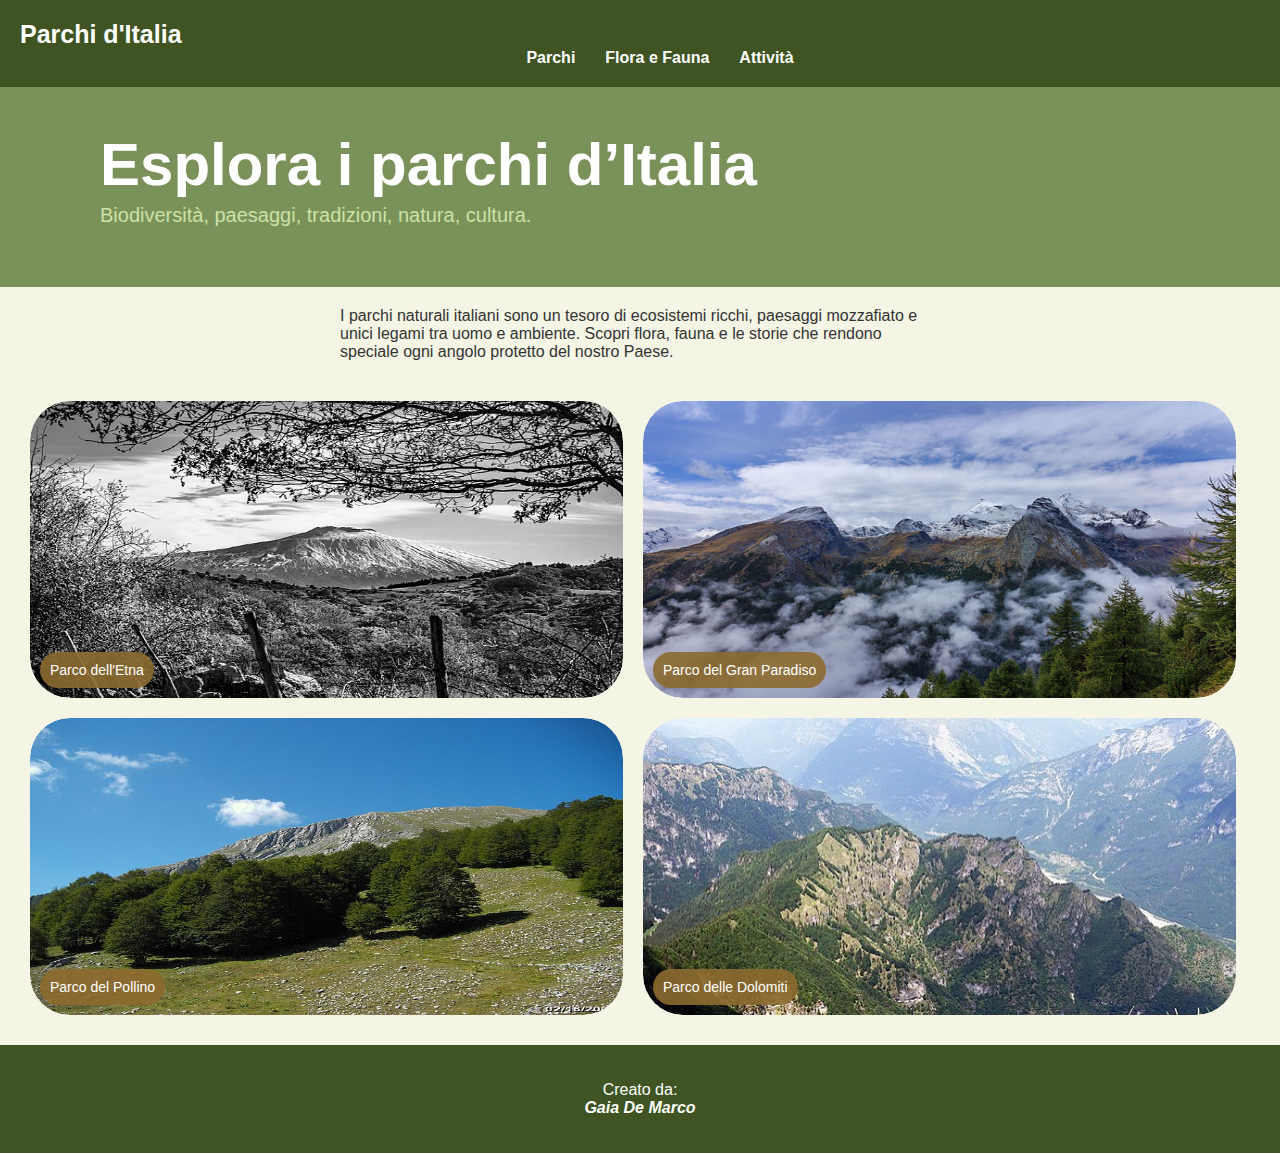
<file: index.html>
<!DOCTYPE html>
<html lang="it">
<head>
    <meta charset="UTF-8">
    <meta name="viewport" content="width=device-width, initial-scale=1.0">
    <title>Esplora i parchi d'Italia</title>
    <link rel="stylesheet" href="style.css">
</head>
<body>

    <nav>
        <a href="index.html" class="home">Parchi d'Italia</a>
        <ul>
            <li><a href="parchi.html">Parchi</a></li>
            <li><a href="floraefauna.html">Flora e Fauna</a></li>
            <li><a href="attività.html">Attività</a></li>
        </ul>
    </nav>

    <header>
        <h1>Esplora i parchi d’Italia</h1>
        <p>Biodiversità, paesaggi, tradizioni, natura, cultura.</p>
    </header>

    <section class="intro">
        <p>
            I parchi naturali italiani sono un tesoro di ecosistemi ricchi, paesaggi mozzafiato e unici legami tra uomo e ambiente. 
            Scopri flora, fauna e le storie che rendono speciale ogni angolo protetto del nostro Paese.
        </p>
    </section>

    <section class="parks">
        <a href="parcoetna.html">
            <div class="park">
                <img src="etna.jpg">
                <div class="overlay">
                    <span>Parco dell'Etna</span>
                </div>
            </div>
         </a>

        <a href="parcogranparadiso.html">
            <div class="park">
                <img src="granparadiso.jpg">
                <div class="overlay">
                    <span>Parco del Gran Paradiso</span>
                </div>
            </div>
        </a>

       <a href="parcopollino.html">
            <div class="park">
                <img src="Monte_Pollino.JPG">
                <div class="overlay">
                    <span>Parco del Pollino</span>
                </div>
            </div>
        </a> 

        <a href="parcodolomiti.html">
            <div class="park">
                <img src="dolomiti.jpg">
                <div class="overlay">
                    <span>Parco delle Dolomiti</span>
                </div>
            </div>
        </a>
    </section>


    <footer>
        <dl>
            <dd>
                <dt>Creato da:</dt>
                <address>
                    <a href="mailto:gaiademarco@abacatania.it" class="link">
                        Gaia De Marco
                    </a>
                </address>
            </dd>
        </dl>
    </footer>

</body>
</html>
</file>
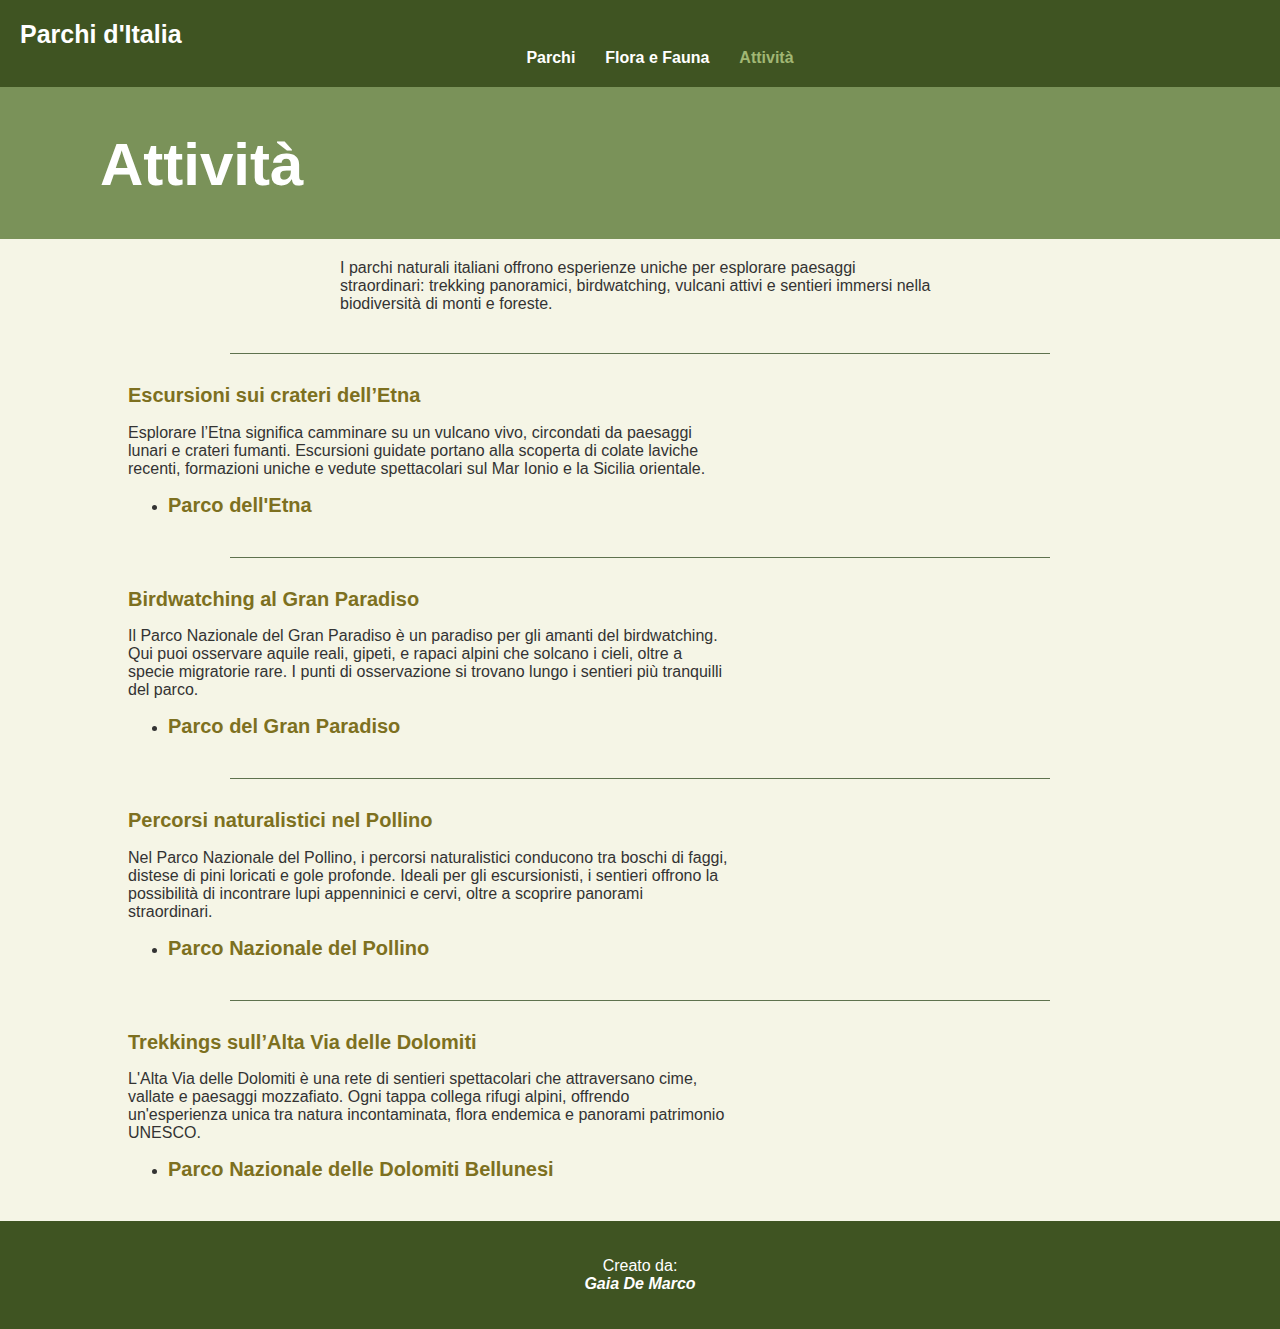
<file: attività.html>
<!DOCTYPE html>
<html lang="it">
<head>
    <meta charset="UTF-8">
    <meta name="viewport" content="width=device-width, initial-scale=1.0">
    <title>Flora e Fauna</title>
    <link rel="stylesheet" href="style.css">
</head>
<body>
    <nav>
        <a href="index.html" class="home">Parchi d'Italia</a>
        <ul>
            <li><a href="parchi.html">Parchi</a></li>
            <li><a href="floraefauna.html">Flora e Fauna</a></li>
            <li><a href="attività.html" class="selected">Attività</a></li>
        </ul>
    </nav>

    <header>
        <h1>Attività</h1>
    </header>

    <section class="content">
        <article class="intro">
            <p>
                I parchi naturali italiani offrono esperienze uniche per esplorare paesaggi straordinari: trekking panoramici, birdwatching, vulcani attivi e sentieri immersi nella biodiversità di monti e foreste.
            </p>
        </article>

        <hr>

        <article class="section">
            <h2>Escursioni sui crateri dell’Etna</h2>
            <p>
                Esplorare l’Etna significa camminare su un vulcano vivo, circondati da paesaggi lunari e crateri fumanti. Escursioni guidate portano alla scoperta di colate laviche recenti, formazioni uniche e vedute spettacolari sul Mar Ionio e la Sicilia orientale.
            </p>

            <ul>
                <li><a href="parcoetna.html" class="link2">Parco dell'Etna</a></li>
            </ul>
        </article>

        <hr>

        <article class="section">
            <h2>Birdwatching al Gran Paradiso</h2>
            <p>
                Il Parco Nazionale del Gran Paradiso è un paradiso per gli amanti del birdwatching. Qui puoi osservare aquile reali, gipeti, e rapaci alpini che solcano i cieli, oltre a specie migratorie rare. I punti di osservazione si trovano lungo i sentieri più tranquilli del parco.
            </p>

            <ul>
                <li><a href="parcogranparadiso.html" class="link2">Parco del Gran Paradiso</a></li>
            </ul>
        </article>

        <hr>

        <article class="section">
            <h2>Percorsi naturalistici nel Pollino</h2>
            <p>
                Nel Parco Nazionale del Pollino, i percorsi naturalistici conducono tra boschi di faggi, distese di pini loricati e gole profonde. Ideali per gli escursionisti, i sentieri offrono la possibilità di incontrare lupi appenninici e cervi, oltre a scoprire panorami straordinari.
            </p>
            
            <ul>
                <li><a href="parcopollino.html" class="link2">Parco Nazionale del Pollino</a></li>
            </ul>
        </article>

        <hr>

        <article class="section">
            <h2>Trekkings sull’Alta Via delle Dolomiti</h2>
            <p>
                L'Alta Via delle Dolomiti è una rete di sentieri spettacolari che attraversano cime, vallate e paesaggi mozzafiato. Ogni tappa collega rifugi alpini, offrendo un'esperienza unica tra natura incontaminata, flora endemica e panorami patrimonio UNESCO.
            </p>

            <ul>
                <li><a href="parcodolomiti.html" class="link2">Parco Nazionale delle Dolomiti Bellunesi</a></li>
            </ul>
        </article>
    </section>



    <footer>
        <dl>
            <dd>
                <dt>Creato da:</dt>
                <address>
                    <a href="mailto:gaiademarco@abacatania.it" class="link">
                        Gaia De Marco
                    </a>
                </address>
            </dd>
        </dl>
    </footer>
    
</body>
</html>
</file>
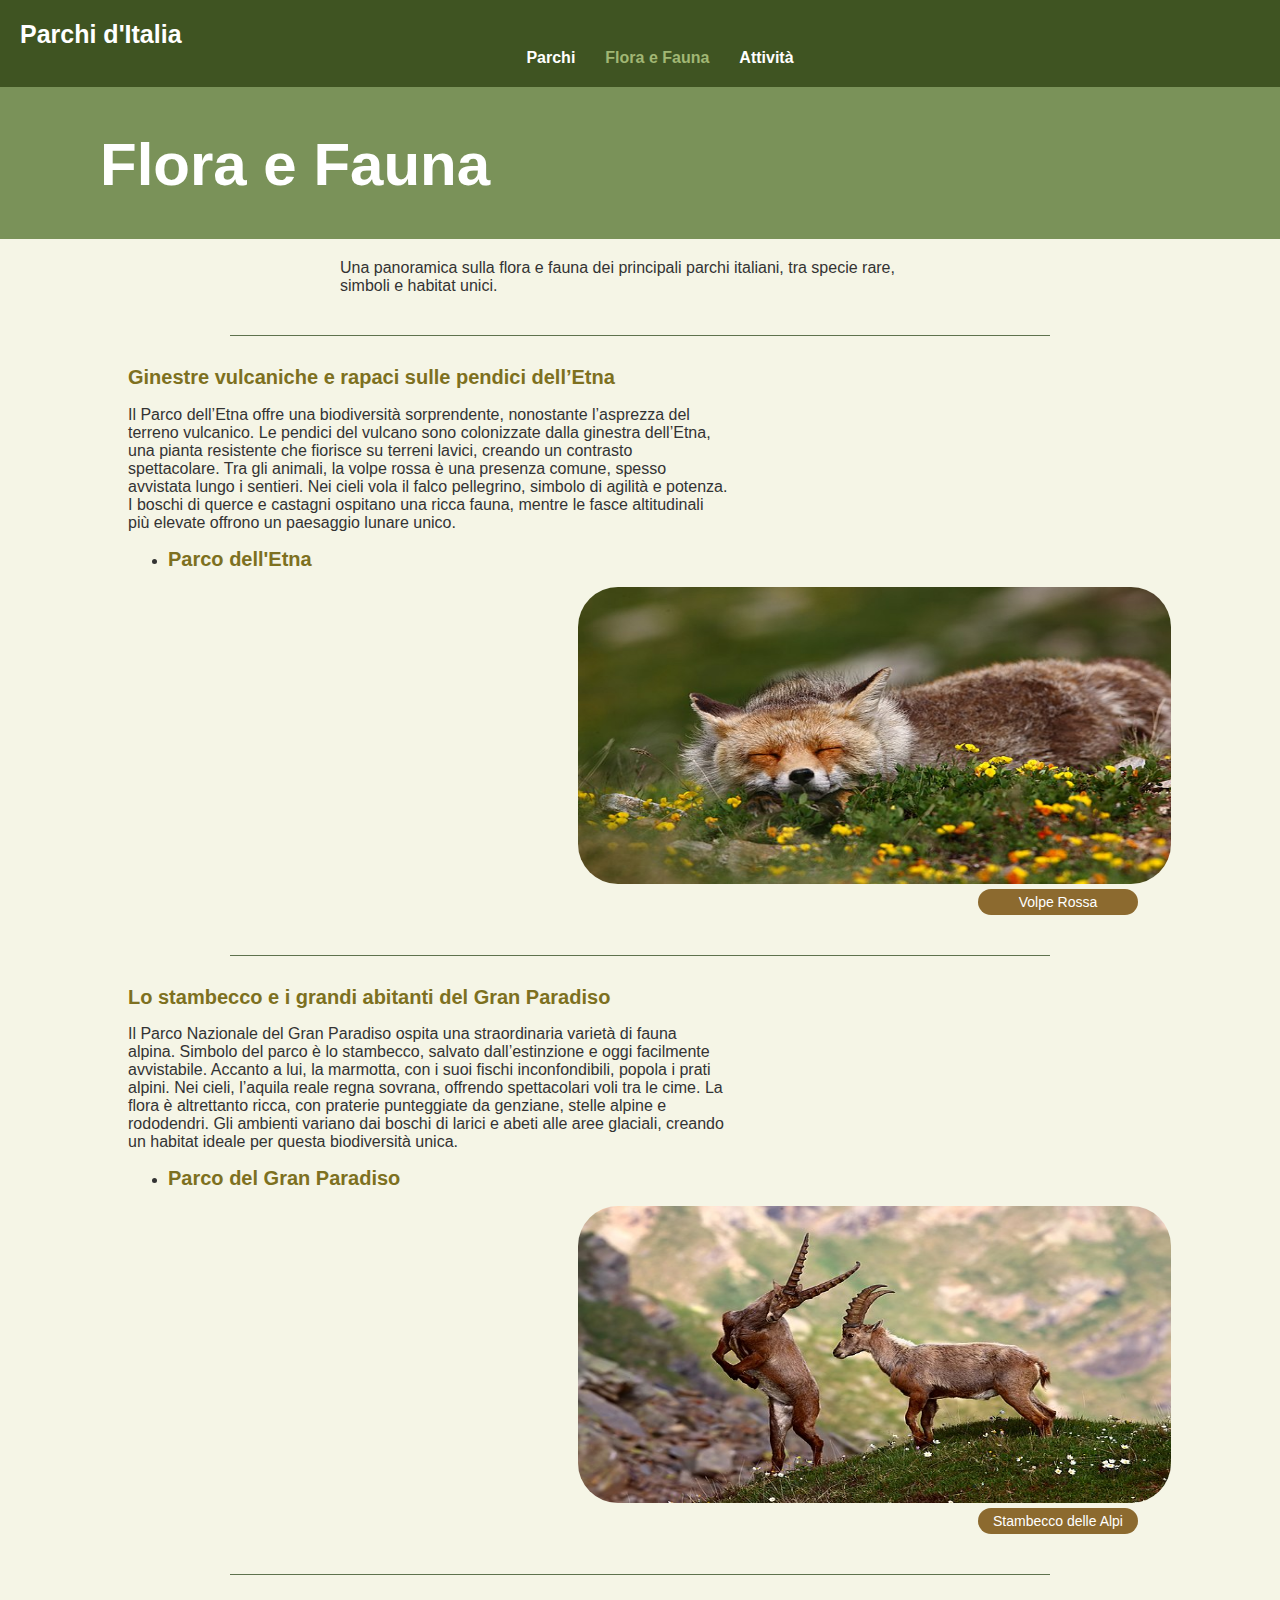
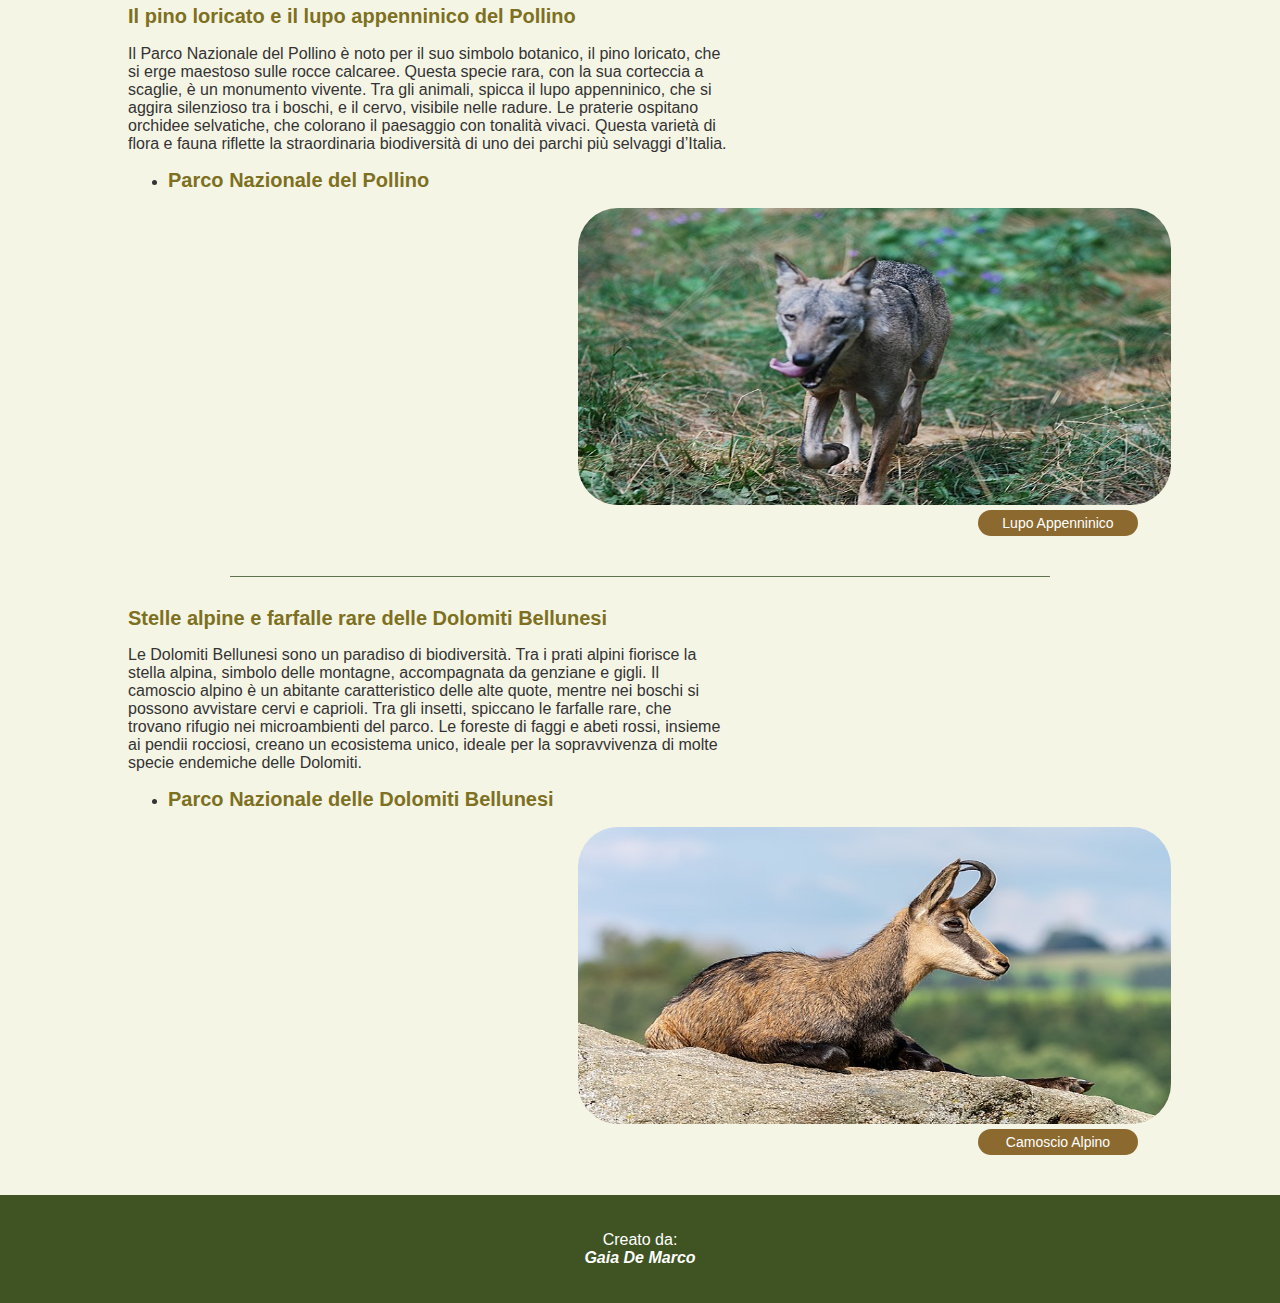
<file: floraefauna.html>
<!DOCTYPE html>
<html lang="it">
<head>
    <meta charset="UTF-8">
    <meta name="viewport" content="width=device-width, initial-scale=1.0">
    <title>Flora e Fauna</title>
    <link rel="stylesheet" href="style.css">
</head>
<body>
    <nav>
        <a href="index.html" class="home">Parchi d'Italia</a>
        <ul>
            <li><a href="parchi.html">Parchi</a></li>
            <li><a href="floraefauna.html" class="selected">Flora e Fauna</a></li>
            <li><a href="attività.html">Attività</a></li>
        </ul>
    </nav>

    <header>
        <h1>Flora e Fauna</h1>
    </header>

    <section class="content">
        <article class="intro">
            <p>
                Una panoramica sulla flora e fauna dei principali parchi italiani, tra specie rare, simboli e habitat unici.
            </p>
        </article>

        <hr>

        <article class="section">
            <h2>Ginestre vulcaniche e rapaci sulle pendici dell’Etna</h2>
            <p>
                Il Parco dell’Etna offre una biodiversità sorprendente, nonostante l’asprezza del terreno vulcanico. Le pendici del vulcano sono colonizzate dalla ginestra dell’Etna, una pianta resistente che fiorisce su terreni lavici, creando un contrasto spettacolare. Tra gli animali, la volpe rossa è una presenza comune, spesso avvistata lungo i sentieri. Nei cieli vola il falco pellegrino, simbolo di agilità e potenza. I boschi di querce e castagni ospitano una ricca fauna, mentre le fasce altitudinali più elevate offrono un paesaggio lunare unico.
            </p>

            <ul>
                <li><a href="parcoetna.html" class="link2">Parco dell'Etna</a></li>
            </ul>

            <img src="volpe.jpg">
            <div class="image-caption">Volpe Rossa</div>
        </article>

        <hr>

        <article class="section">
            <h2>Lo stambecco e i grandi abitanti del Gran Paradiso</h2>
            <p>
                Il Parco Nazionale del Gran Paradiso ospita una straordinaria varietà di fauna alpina. Simbolo del parco è lo stambecco, salvato dall’estinzione e oggi facilmente avvistabile. Accanto a lui, la marmotta, con i suoi fischi inconfondibili, popola i prati alpini. Nei cieli, l’aquila reale regna sovrana, offrendo spettacolari voli tra le cime. La flora è altrettanto ricca, con praterie punteggiate da genziane, stelle alpine e rododendri. Gli ambienti variano dai boschi di larici e abeti alle aree glaciali, creando un habitat ideale per questa biodiversità unica.
            </p>

            <ul>
                <li><a href="parcogranparadiso.html" class="link2">Parco del Gran Paradiso</a></li>
            </ul>

            <img src="stambecco.jpg">
            <div class="image-caption">Stambecco delle Alpi</div>
        </article>

        <hr>

        <article class="section">
            <h2>Il pino loricato e il lupo appenninico del Pollino</h2>
            <p>
                Il Parco Nazionale del Pollino è noto per il suo simbolo botanico, il pino loricato, che si erge maestoso sulle rocce calcaree. Questa specie rara, con la sua corteccia a scaglie, è un monumento vivente. Tra gli animali, spicca il lupo appenninico, che si aggira silenzioso tra i boschi, e il cervo, visibile nelle radure. Le praterie ospitano orchidee selvatiche, che colorano il paesaggio con tonalità vivaci. Questa varietà di flora e fauna riflette la straordinaria biodiversità di uno dei parchi più selvaggi d’Italia.
            </p>
            
            <ul>
                <li><a href="parcopollino.html" class="link2">Parco Nazionale del Pollino</a></li>
            </ul>

            <img src="Lupo_Appenninico.jpg">
            <div class="image-caption">Lupo Appenninico</div>
        </article>

        <hr>

        <article class="section">
            <h2>Stelle alpine e farfalle rare delle Dolomiti Bellunesi</h2>
            <p>
                Le Dolomiti Bellunesi sono un paradiso di biodiversità. Tra i prati alpini fiorisce la stella alpina, simbolo delle montagne, accompagnata da genziane e gigli. Il camoscio alpino è un abitante caratteristico delle alte quote, mentre nei boschi si possono avvistare cervi e caprioli. Tra gli insetti, spiccano le farfalle rare, che trovano rifugio nei microambienti del parco. Le foreste di faggi e abeti rossi, insieme ai pendii rocciosi, creano un ecosistema unico, ideale per la sopravvivenza di molte specie endemiche delle Dolomiti.
            </p>

            <ul>
                <li><a href="parcodolomiti.html" class="link2">Parco Nazionale delle Dolomiti Bellunesi</a></li>
            </ul>

            <img src="camoscioalpino.jpg">
            <div class="image-caption">Camoscio Alpino</div>
        </article>
    </section>



    <footer>
        <dl>
            <dd>
                <dt>Creato da:</dt>
                <address>
                    <a href="mailto:gaiademarco@abacatania.it" class="link">
                        Gaia De Marco
                    </a>
                </address>
            </dd>
        </dl>
    </footer>
    
</body>
</html>
</file>
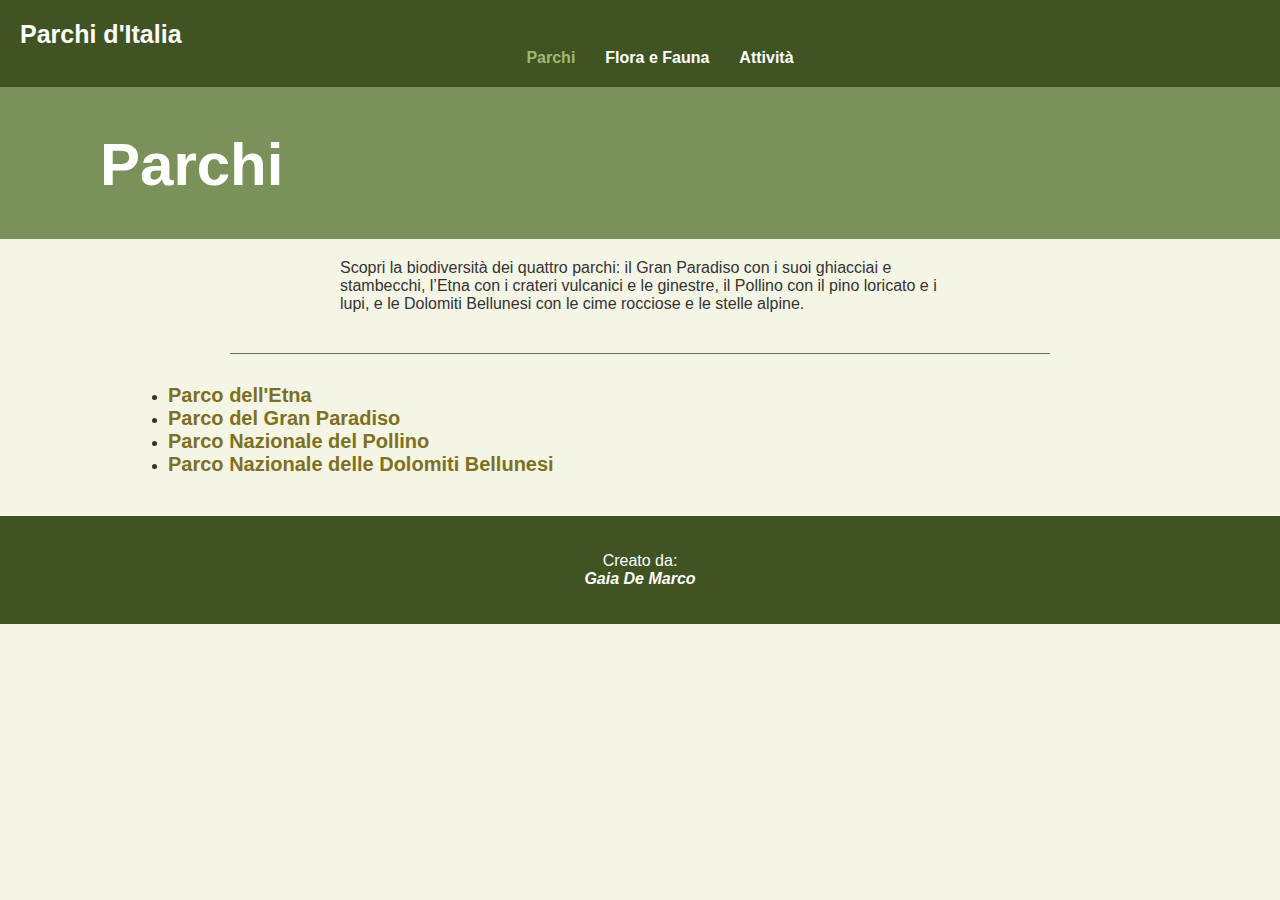
<file: parchi.html>
<!DOCTYPE html>
<html lang="it">
<head>
    <meta charset="UTF-8">
    <meta name="viewport" content="width=device-width, initial-scale=1.0">
    <title>Parchi</title>
    <link rel="stylesheet" href="style.css">
</head>
<body>
    <nav>
        <a href="index.html" class="home">Parchi d'Italia</a>
        <ul>
            <li><a href="parchi.html" class="selected">Parchi</a></li>
            <li><a href="floraefauna.html">Flora e Fauna</a></li>
            <li><a href="attività.html">Attività</a></li>
        </ul>
    </nav>

    <header>
        <h1>Parchi</h1>
    </header>

    <section class="content">
        <article class="intro">
            <p>
                Scopri la biodiversità dei quattro parchi: il Gran Paradiso con i suoi ghiacciai e stambecchi, l’Etna con i crateri vulcanici e le ginestre, il Pollino con il pino loricato e i lupi, e le Dolomiti Bellunesi con le cime rocciose e le stelle alpine.
            </p>
        </article>

        <hr>

        <article class="section">
            <ul>
                <li><a href="parcoetna.html" class="link2">Parco dell'Etna</a></li>
                <li><a href="parcogranparadiso.html" class="link2">Parco del Gran Paradiso</a></li>
                <li><a href="parcopollino.html" class="link2">Parco Nazionale del Pollino</a></li>
                <li><a href="parcodolomiti.html" class="link2">Parco Nazionale delle Dolomiti Bellunesi</a></li>
            </ul>
        </article>
       
    </section>



    <footer>
        <dl>
            <dd>
                <dt>Creato da:</dt>
                <address>
                    <a href="mailto:gaiademarco@abacatania.it" class="link">
                        Gaia De Marco
                    </a>
                </address>
            </dd>
        </dl>
    </footer>
    
</body>
</html>
</file>
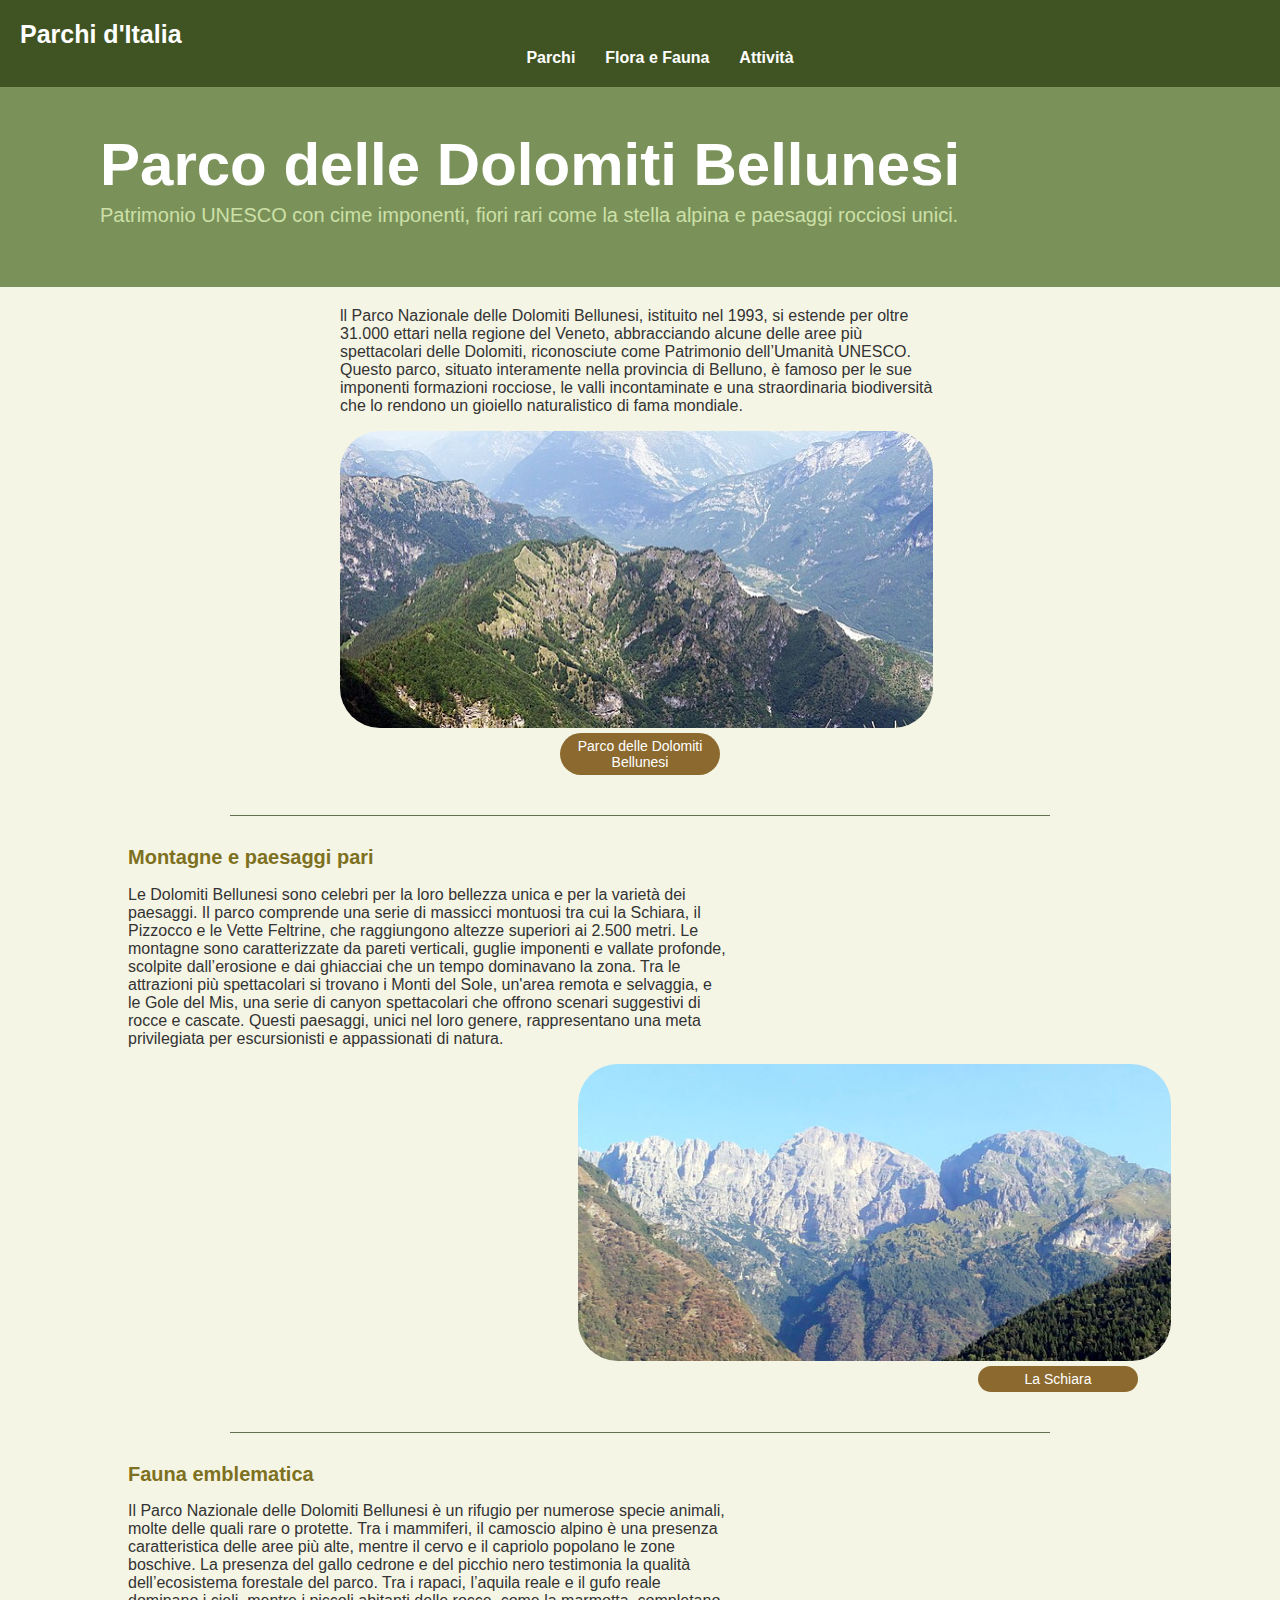
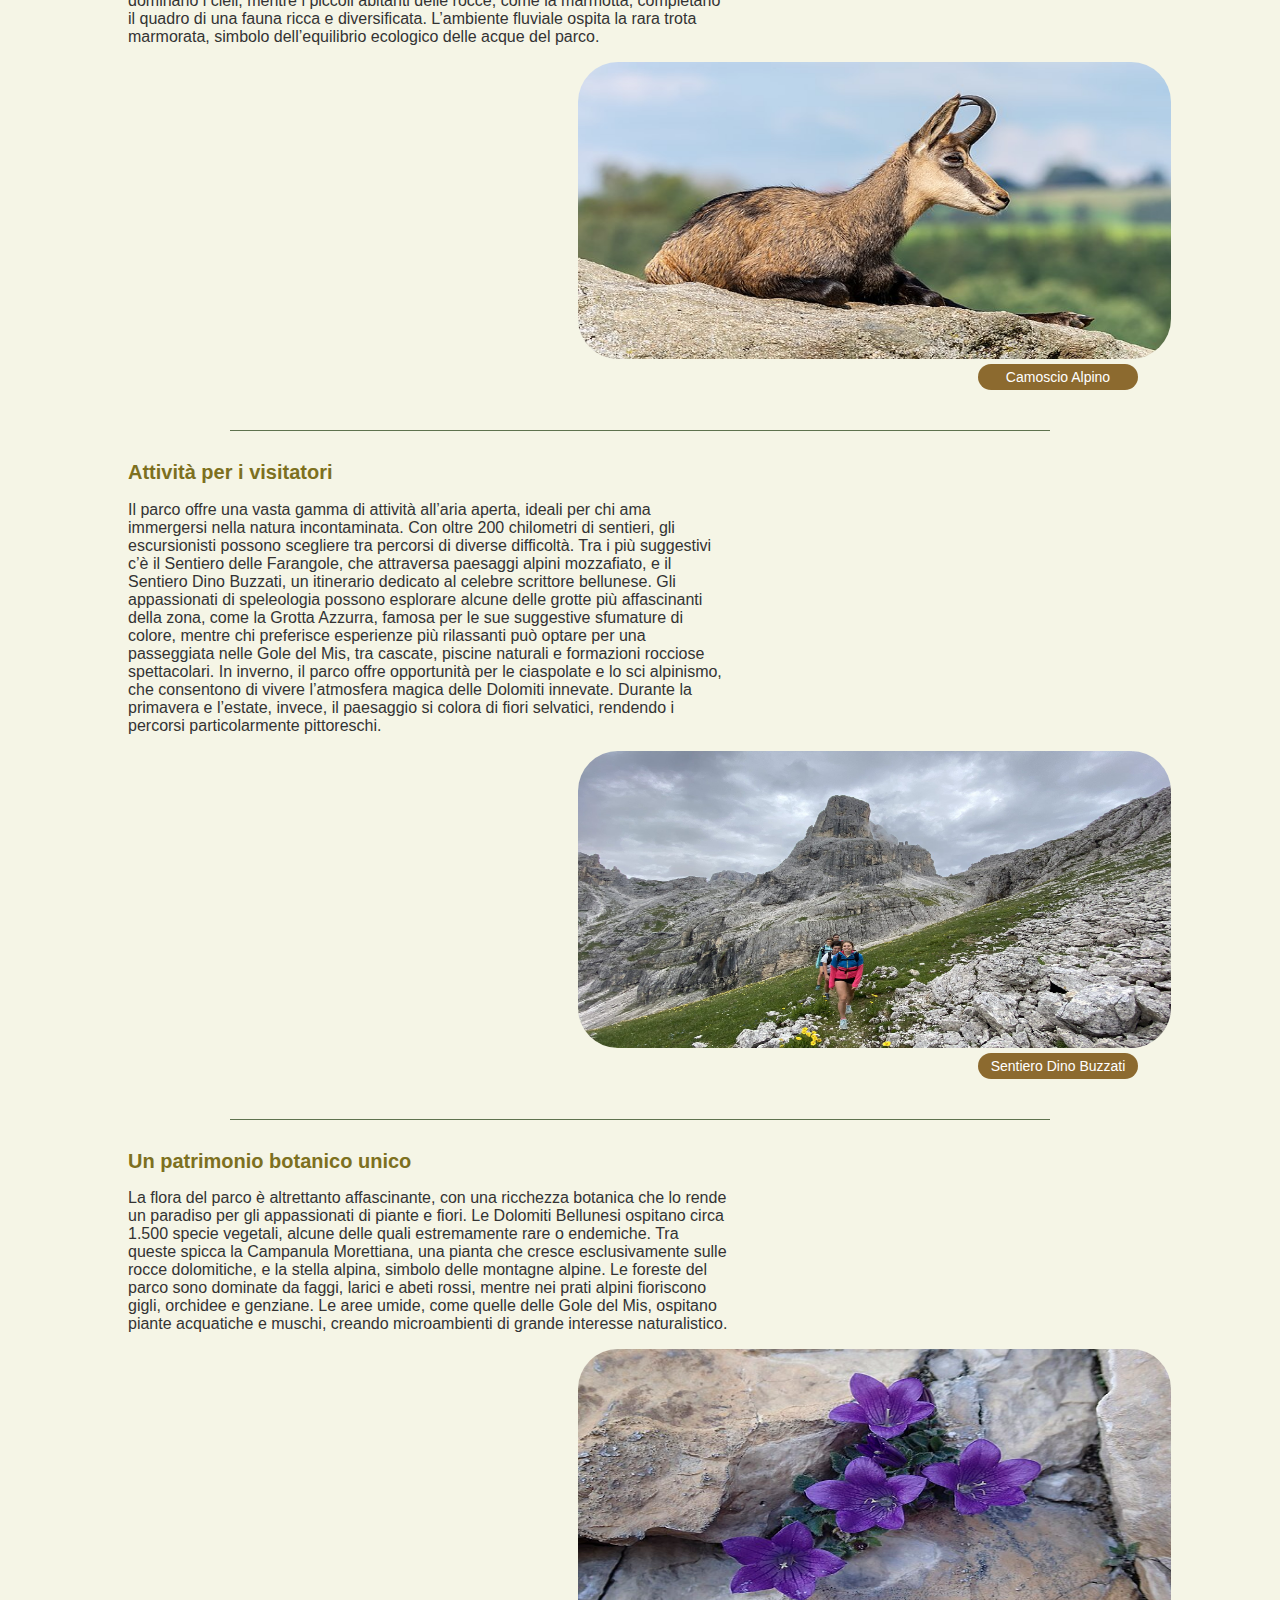
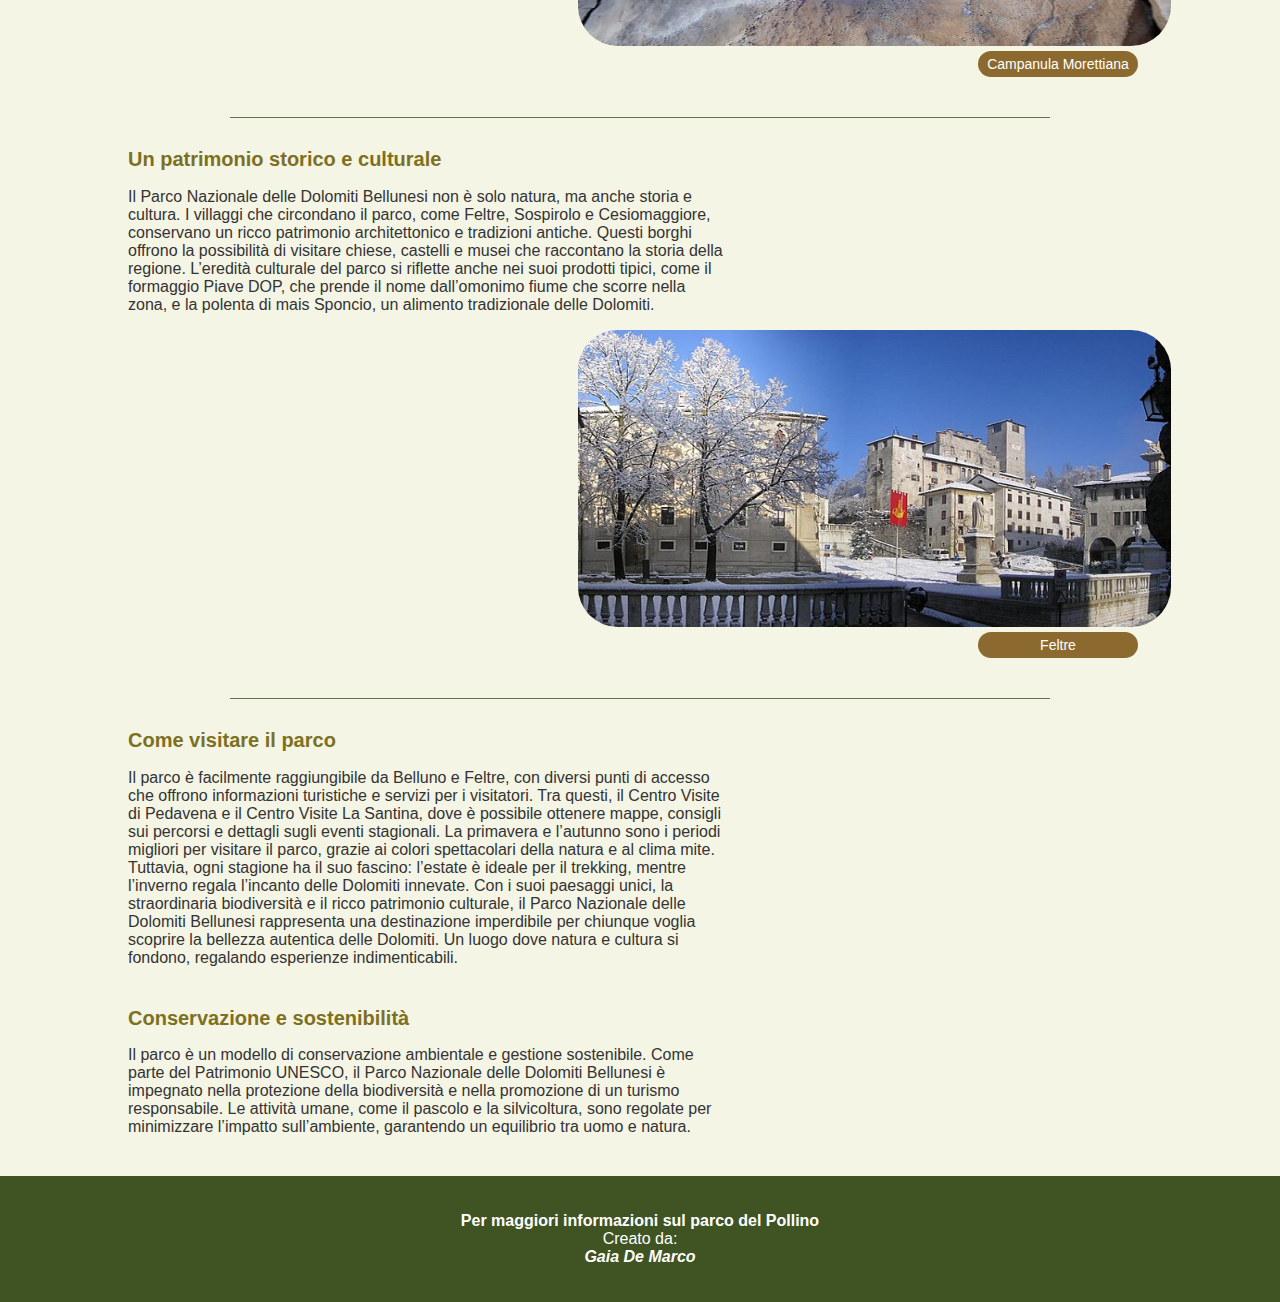
<file: parcodolomiti.html>
<!DOCTYPE html>
<html lang="it">
<head>
    <meta charset="UTF-8">
    <meta name="viewport" content="width=device-width, initial-scale=1.0">
    <title>Parco delle Dolomiti Bellunesi</title>
    <link rel="stylesheet" href="style.css">
</head>
<body>
    <nav>
        <a href="index.html" class="home">Parchi d'Italia</a>
        <ul>
            <li><a href="parchi.html">Parchi</a></li>
            <li><a href="floraefauna.html">Flora e Fauna</a></li>
            <li><a href="attività.html">Attività</a></li>
        </ul>
    </nav>

    <header>
        <h1>Parco delle Dolomiti Bellunesi</h1>
        <p>
            Patrimonio UNESCO con cime imponenti, fiori rari come la stella alpina e paesaggi rocciosi unici.
        </p>
    </header>

    <section class="content">
        <article class="intro">
            <p>
                ll Parco Nazionale delle Dolomiti Bellunesi, istituito nel 1993, si estende per oltre 31.000 ettari nella regione del Veneto, abbracciando alcune delle aree più spettacolari delle Dolomiti, riconosciute come Patrimonio dell’Umanità UNESCO. Questo parco, situato interamente nella provincia di Belluno, è famoso per le sue imponenti formazioni rocciose, le valli incontaminate e una straordinaria biodiversità che lo rendono un gioiello naturalistico di fama mondiale.
            </p>
            <img src="dolomiti.jpg">
            <div class="intro-image-caption">Parco delle Dolomiti Bellunesi</div>
        </article>

        <hr>

        <article class="section">
            <h2>Montagne e paesaggi pari</h2>
            <p>
                Le Dolomiti Bellunesi sono celebri per la loro bellezza unica e per la varietà dei paesaggi. Il parco comprende una serie di massicci montuosi tra cui la Schiara, il Pizzocco e le Vette Feltrine, che raggiungono altezze superiori ai 2.500 metri. Le montagne sono caratterizzate da pareti verticali, guglie imponenti e vallate profonde, scolpite dall’erosione e dai ghiacciai che un tempo dominavano la zona.
                Tra le attrazioni più spettacolari si trovano i Monti del Sole, un'area remota e selvaggia, e le Gole del Mis, una serie di canyon spettacolari che offrono scenari suggestivi di rocce e cascate. Questi paesaggi, unici nel loro genere, rappresentano una meta privilegiata per escursionisti e appassionati di natura.
            </p>
            <img src="laschiara.jpg">
            <div class="image-caption">La Schiara</div>
        </article>

        <hr>

        <article class="section">
            <h2>Fauna emblematica</h2>
            <p>
                Il Parco Nazionale delle Dolomiti Bellunesi è un rifugio per numerose specie animali, molte delle quali rare o protette. Tra i mammiferi, il camoscio alpino è una presenza caratteristica delle aree più alte, mentre il cervo e il capriolo popolano le zone boschive.
                La presenza del gallo cedrone e del picchio nero testimonia la qualità dell’ecosistema forestale del parco. Tra i rapaci, l’aquila reale e il gufo reale dominano i cieli, mentre i piccoli abitanti delle rocce, come la marmotta, completano il quadro di una fauna ricca e diversificata. L’ambiente fluviale ospita la rara trota marmorata, simbolo dell’equilibrio ecologico delle acque del parco.
            </p>
            <img src="camoscioalpino.jpg">
            <div class="image-caption">Camoscio Alpino</div>
        </article>

        <hr>

        <article class="section">
            <h2>Attività per i visitatori</h2>
            <p>
                Il parco offre una vasta gamma di attività all’aria aperta, ideali per chi ama immergersi nella natura incontaminata. Con oltre 200 chilometri di sentieri, gli escursionisti possono scegliere tra percorsi di diverse difficoltà. Tra i più suggestivi c’è il Sentiero delle Farangole, che attraversa paesaggi alpini mozzafiato, e il Sentiero Dino Buzzati, un itinerario dedicato al celebre scrittore bellunese.
                Gli appassionati di speleologia possono esplorare alcune delle grotte più affascinanti della zona, come la Grotta Azzurra, famosa per le sue suggestive sfumature di colore, mentre chi preferisce esperienze più rilassanti può optare per una passeggiata nelle Gole del Mis, tra cascate, piscine naturali e formazioni rocciose spettacolari.
                In inverno, il parco offre opportunità per le ciaspolate e lo sci alpinismo, che consentono di vivere l’atmosfera magica delle Dolomiti innevate. Durante la primavera e l’estate, invece, il paesaggio si colora di fiori selvatici, rendendo i percorsi particolarmente pittoreschi.
            </p>
            <img src="sentierodinobuzz.jpg">
            <div class="image-caption">Sentiero Dino Buzzati</div>
        </article>

        <hr>

        <article class="section">
            <h2>Un patrimonio botanico unico</h2>
            <p>
                La flora del parco è altrettanto affascinante, con una ricchezza botanica che lo rende un paradiso per gli appassionati di piante e fiori. Le Dolomiti Bellunesi ospitano circa 1.500 specie vegetali, alcune delle quali estremamente rare o endemiche. Tra queste spicca la Campanula Morettiana, una pianta che cresce esclusivamente sulle rocce dolomitiche, e la stella alpina, simbolo delle montagne alpine.
                Le foreste del parco sono dominate da faggi, larici e abeti rossi, mentre nei prati alpini fioriscono gigli, orchidee e genziane. Le aree umide, come quelle delle Gole del Mis, ospitano piante acquatiche e muschi, creando microambienti di grande interesse naturalistico.
            </p>
            <img src="campanulamorettiana.jpg">
            <div class="image-caption">Campanula Morettiana</div>
        </article>

        <hr>

        <article class="section">
            <h2>Un patrimonio storico e culturale</h2>
            <p>
                Il Parco Nazionale delle Dolomiti Bellunesi non è solo natura, ma anche storia e cultura. I villaggi che circondano il parco, come Feltre, Sospirolo e Cesiomaggiore, conservano un ricco patrimonio architettonico e tradizioni antiche. Questi borghi offrono la possibilità di visitare chiese, castelli e musei che raccontano la storia della regione.
                L’eredità culturale del parco si riflette anche nei suoi prodotti tipici, come il formaggio Piave DOP, che prende il nome dall’omonimo fiume che scorre nella zona, e la polenta di mais Sponcio, un alimento tradizionale delle Dolomiti.
            </p>
            <img src="feltre.jpg">
            <div class="image-caption">Feltre</div>
        </article>

        <hr>

        <article class="section2">
            <h2>Come visitare il parco</h2>
            <p>
                Il parco è facilmente raggiungibile da Belluno e Feltre, con diversi punti di accesso che offrono informazioni turistiche e servizi per i visitatori. Tra questi, il Centro Visite di Pedavena e il Centro Visite La Santina, dove è possibile ottenere mappe, consigli sui percorsi e dettagli sugli eventi stagionali.
                La primavera e l’autunno sono i periodi migliori per visitare il parco, grazie ai colori spettacolari della natura e al clima mite. Tuttavia, ogni stagione ha il suo fascino: l’estate è ideale per il trekking, mentre l’inverno regala l’incanto delle Dolomiti innevate.
                Con i suoi paesaggi unici, la straordinaria biodiversità e il ricco patrimonio culturale, il Parco Nazionale delle Dolomiti Bellunesi rappresenta una destinazione imperdibile per chiunque voglia scoprire la bellezza autentica delle Dolomiti. Un luogo dove natura e cultura si fondono, regalando esperienze indimenticabili.
            </p>
        </article>

        <article class="section2">
            <h2>Conservazione e sostenibilità</h2>
            <p>
                Il parco è un modello di conservazione ambientale e gestione sostenibile. Come parte del Patrimonio UNESCO, il Parco Nazionale delle Dolomiti Bellunesi è impegnato nella protezione della biodiversità e nella promozione di un turismo responsabile. Le attività umane, come il pascolo e la silvicoltura, sono regolate per minimizzare l’impatto sull’ambiente, garantendo un equilibrio tra uomo e natura.
            </p>
        </article>
    </section>



    <footer>
        <dl>
            <a href="https://parconazionalepollino.it/" class="link">
                Per maggiori informazioni sul parco del Pollino
            </a>
            <dd>
                <dt>Creato da:</dt>
                <address>
                    <a href="mailto:gaiademarco@abacatania.it" class="link">
                        Gaia De Marco
                    </a>
                </address>
            </dd>
        </dl>
    </footer>
    
</body>
</html>
</file>
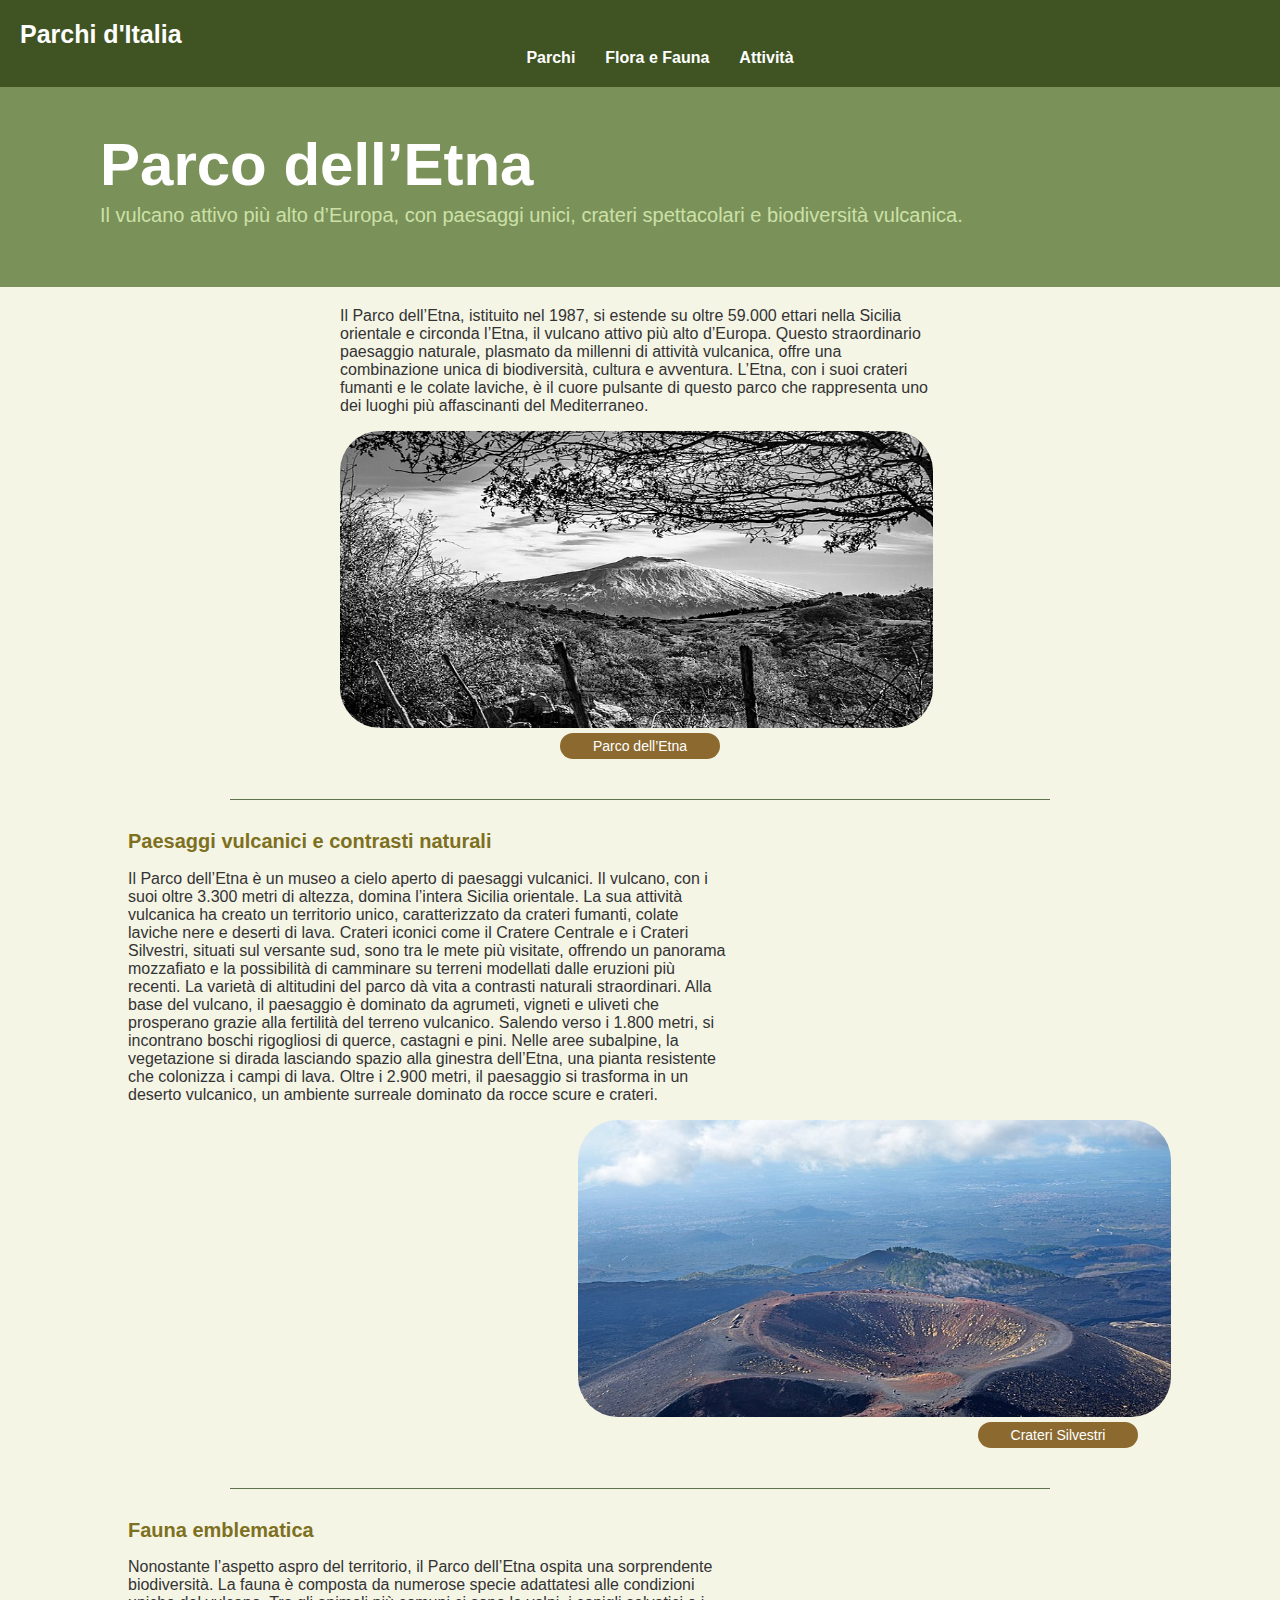
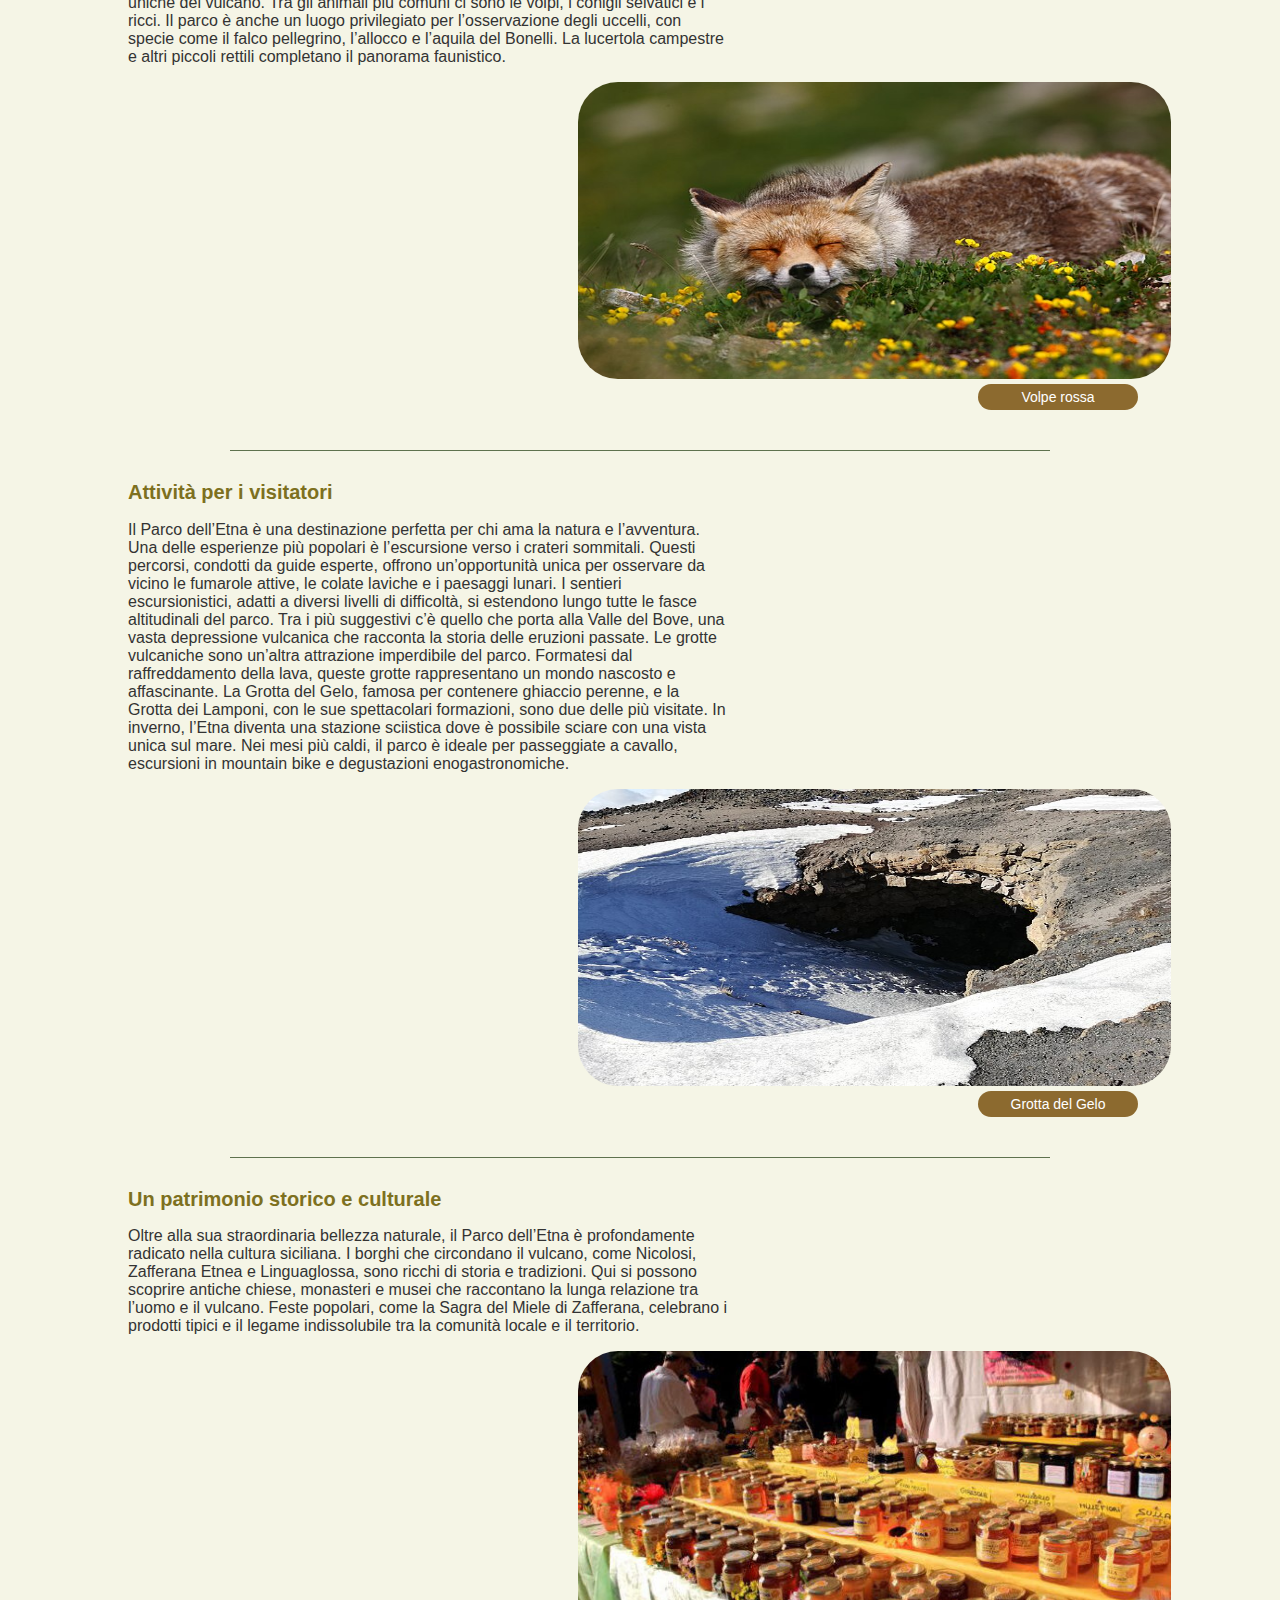
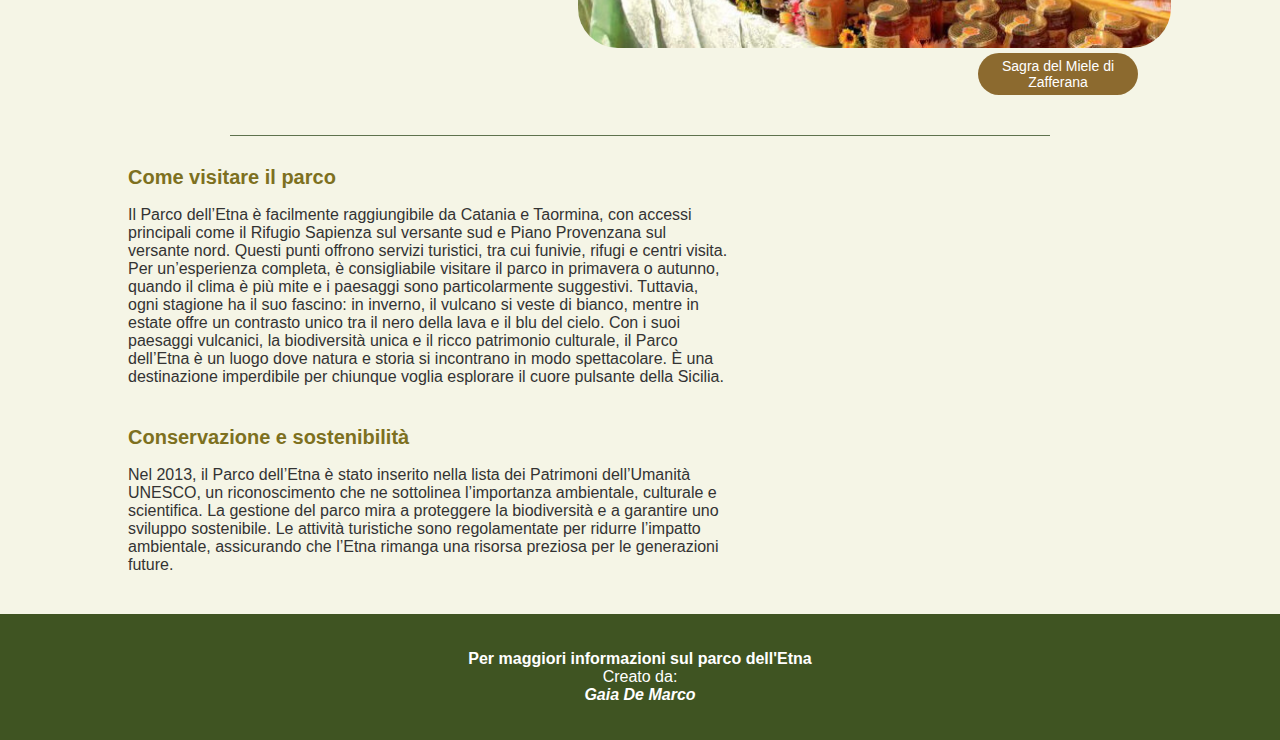
<file: parcoetna.html>
<!DOCTYPE html>
<html lang="it">
<head>
    <meta charset="UTF-8">
    <meta name="viewport" content="width=device-width, initial-scale=1.0">
    <title>Parco dell'Etna</title>
    <link rel="stylesheet" href="style.css">
</head>
<body>
    <nav>
        <a href="index.html" class="home">Parchi d'Italia</a>
        <ul>
            <li><a href="parchi.html">Parchi</a></li>
            <li><a href="floraefauna.html">Flora e Fauna</a></li>
            <li><a href="attività.html">Attività</a></li>
        </ul>
    </nav>

    <header>
        <h1>Parco dell’Etna</h1>
        <p>
            Il vulcano attivo più alto d’Europa, con paesaggi unici, crateri spettacolari e biodiversità vulcanica.
        </p>
    </header>

    <section class="content">
        <article class="intro">
            <p>
                Il Parco dell’Etna, istituito nel 1987, si estende su oltre 59.000 ettari nella Sicilia orientale e circonda l’Etna, il vulcano attivo più alto d’Europa. Questo straordinario paesaggio naturale, plasmato da millenni di attività vulcanica, offre una combinazione unica di biodiversità, cultura e avventura. L’Etna, con i suoi crateri fumanti e le colate laviche, è il cuore pulsante di questo parco che rappresenta uno dei luoghi più affascinanti del Mediterraneo.
            </p>
            <img src="etna.jpg">
            <div class="intro-image-caption">Parco dell’Etna</div>
        </article>

        <hr>

        <article class="section">
            <h2>Paesaggi vulcanici e contrasti naturali</h2>
            <p>
                Il Parco dell’Etna è un museo a cielo aperto di paesaggi vulcanici. Il vulcano, con i suoi oltre 3.300 metri di altezza, domina l’intera Sicilia orientale. La sua attività vulcanica ha creato un territorio unico, caratterizzato da crateri fumanti, colate laviche nere e deserti di lava. Crateri iconici come il Cratere Centrale e i Crateri Silvestri, situati sul versante sud, sono tra le mete più visitate, offrendo un panorama mozzafiato e la possibilità di camminare su terreni modellati dalle eruzioni più recenti.
                La varietà di altitudini del parco dà vita a contrasti naturali straordinari. Alla base del vulcano, il paesaggio è dominato da agrumeti, vigneti e uliveti che prosperano grazie alla fertilità del terreno vulcanico. Salendo verso i 1.800 metri, si incontrano boschi rigogliosi di querce, castagni e pini. Nelle aree subalpine, la vegetazione si dirada lasciando spazio alla ginestra dell’Etna, una pianta resistente che colonizza i campi di lava. Oltre i 2.900 metri, il paesaggio si trasforma in un deserto vulcanico, un ambiente surreale dominato da rocce scure e crateri.
            </p>
            <img src="silvestri.jpg">
            <div class="image-caption">Crateri Silvestri</div>
        </article>

        <hr>

        <article class="section">
            <h2>Fauna emblematica</h2>
            <p>
                Nonostante l’aspetto aspro del territorio, il Parco dell’Etna ospita una sorprendente biodiversità. La fauna è composta da numerose specie adattatesi alle condizioni uniche del vulcano. Tra gli animali più comuni ci sono le volpi, i conigli selvatici e i ricci. Il parco è anche un luogo privilegiato per l’osservazione degli uccelli, con specie come il falco pellegrino, l’allocco e l’aquila del Bonelli. La lucertola campestre e altri piccoli rettili completano il panorama faunistico.
            </p>
            <img src="volpe.jpg">
            <div class="image-caption">Volpe rossa</div>
        </article>

        <hr>

        <article class="section">
            <h2>Attività per i visitatori</h2>
            <p>
                Il Parco dell’Etna è una destinazione perfetta per chi ama la natura e l’avventura. Una delle esperienze più popolari è l’escursione verso i crateri sommitali. Questi percorsi, condotti da guide esperte, offrono un’opportunità unica per osservare da vicino le fumarole attive, le colate laviche e i paesaggi lunari. I sentieri escursionistici, adatti a diversi livelli di difficoltà, si estendono lungo tutte le fasce altitudinali del parco. Tra i più suggestivi c’è quello che porta alla Valle del Bove, una vasta depressione vulcanica che racconta la storia delle eruzioni passate.
                Le grotte vulcaniche sono un’altra attrazione imperdibile del parco. Formatesi dal raffreddamento della lava, queste grotte rappresentano un mondo nascosto e affascinante. La Grotta del Gelo, famosa per contenere ghiaccio perenne, e la Grotta dei Lamponi, con le sue spettacolari formazioni, sono due delle più visitate.
                In inverno, l’Etna diventa una stazione sciistica dove è possibile sciare con una vista unica sul mare. Nei mesi più caldi, il parco è ideale per passeggiate a cavallo, escursioni in mountain bike e degustazioni enogastronomiche.
            </p>
            <img src="grottagelo.jpg">
            <div class="image-caption">Grotta del Gelo</div>
        </article>

        <hr>

        <article class="section">
            <h2>Un patrimonio storico e culturale</h2>
            <p>
                Oltre alla sua straordinaria bellezza naturale, il Parco dell’Etna è profondamente radicato nella cultura siciliana. I borghi che circondano il vulcano, come Nicolosi, Zafferana Etnea e Linguaglossa, sono ricchi di storia e tradizioni. Qui si possono scoprire antiche chiese, monasteri e musei che raccontano la lunga relazione tra l’uomo e il vulcano. Feste popolari, come la Sagra del Miele di Zafferana, celebrano i prodotti tipici e il legame indissolubile tra la comunità locale e il territorio.
            </p>
            <img src="miele.jpeg">
            <div class="image-caption">Sagra del Miele di Zafferana</div>
        </article>

        <hr>

        <article class="section2">
            <h2>Come visitare il parco</h2>
            <p>
                Il Parco dell’Etna è facilmente raggiungibile da Catania e Taormina, con accessi principali come il Rifugio Sapienza sul versante sud e Piano Provenzana sul versante nord. Questi punti offrono servizi turistici, tra cui funivie, rifugi e centri visita. Per un’esperienza completa, è consigliabile visitare il parco in primavera o autunno, quando il clima è più mite e i paesaggi sono particolarmente suggestivi. Tuttavia, ogni stagione ha il suo fascino: in inverno, il vulcano si veste di bianco, mentre in estate offre un contrasto unico tra il nero della lava e il blu del cielo.
                Con i suoi paesaggi vulcanici, la biodiversità unica e il ricco patrimonio culturale, il Parco dell’Etna è un luogo dove natura e storia si incontrano in modo spettacolare. È una destinazione imperdibile per chiunque voglia esplorare il cuore pulsante della Sicilia.
            </p>
        </article>

        <article class="section2">
            <h2>Conservazione e sostenibilità</h2>
            <p>
                Nel 2013, il Parco dell’Etna è stato inserito nella lista dei Patrimoni dell’Umanità UNESCO, un riconoscimento che ne sottolinea l’importanza ambientale, culturale e scientifica. La gestione del parco mira a proteggere la biodiversità e a garantire uno sviluppo sostenibile. Le attività turistiche sono regolamentate per ridurre l’impatto ambientale, assicurando che l’Etna rimanga una risorsa preziosa per le generazioni future.
            </p>
        </article>
    </section>



    <footer>
        <dl>
            <a href="https://parcoetna.it/" class="link">
                Per maggiori informazioni sul parco dell'Etna
            </a>
            <dd>
                <dt>Creato da:</dt>
                <address>
                    <a href="mailto:gaiademarco@abacatania.it" class="link">
                        Gaia De Marco
                    </a>
                </address>
            </dd>
        </dl>
    </footer>

</body>
</html>
</file>
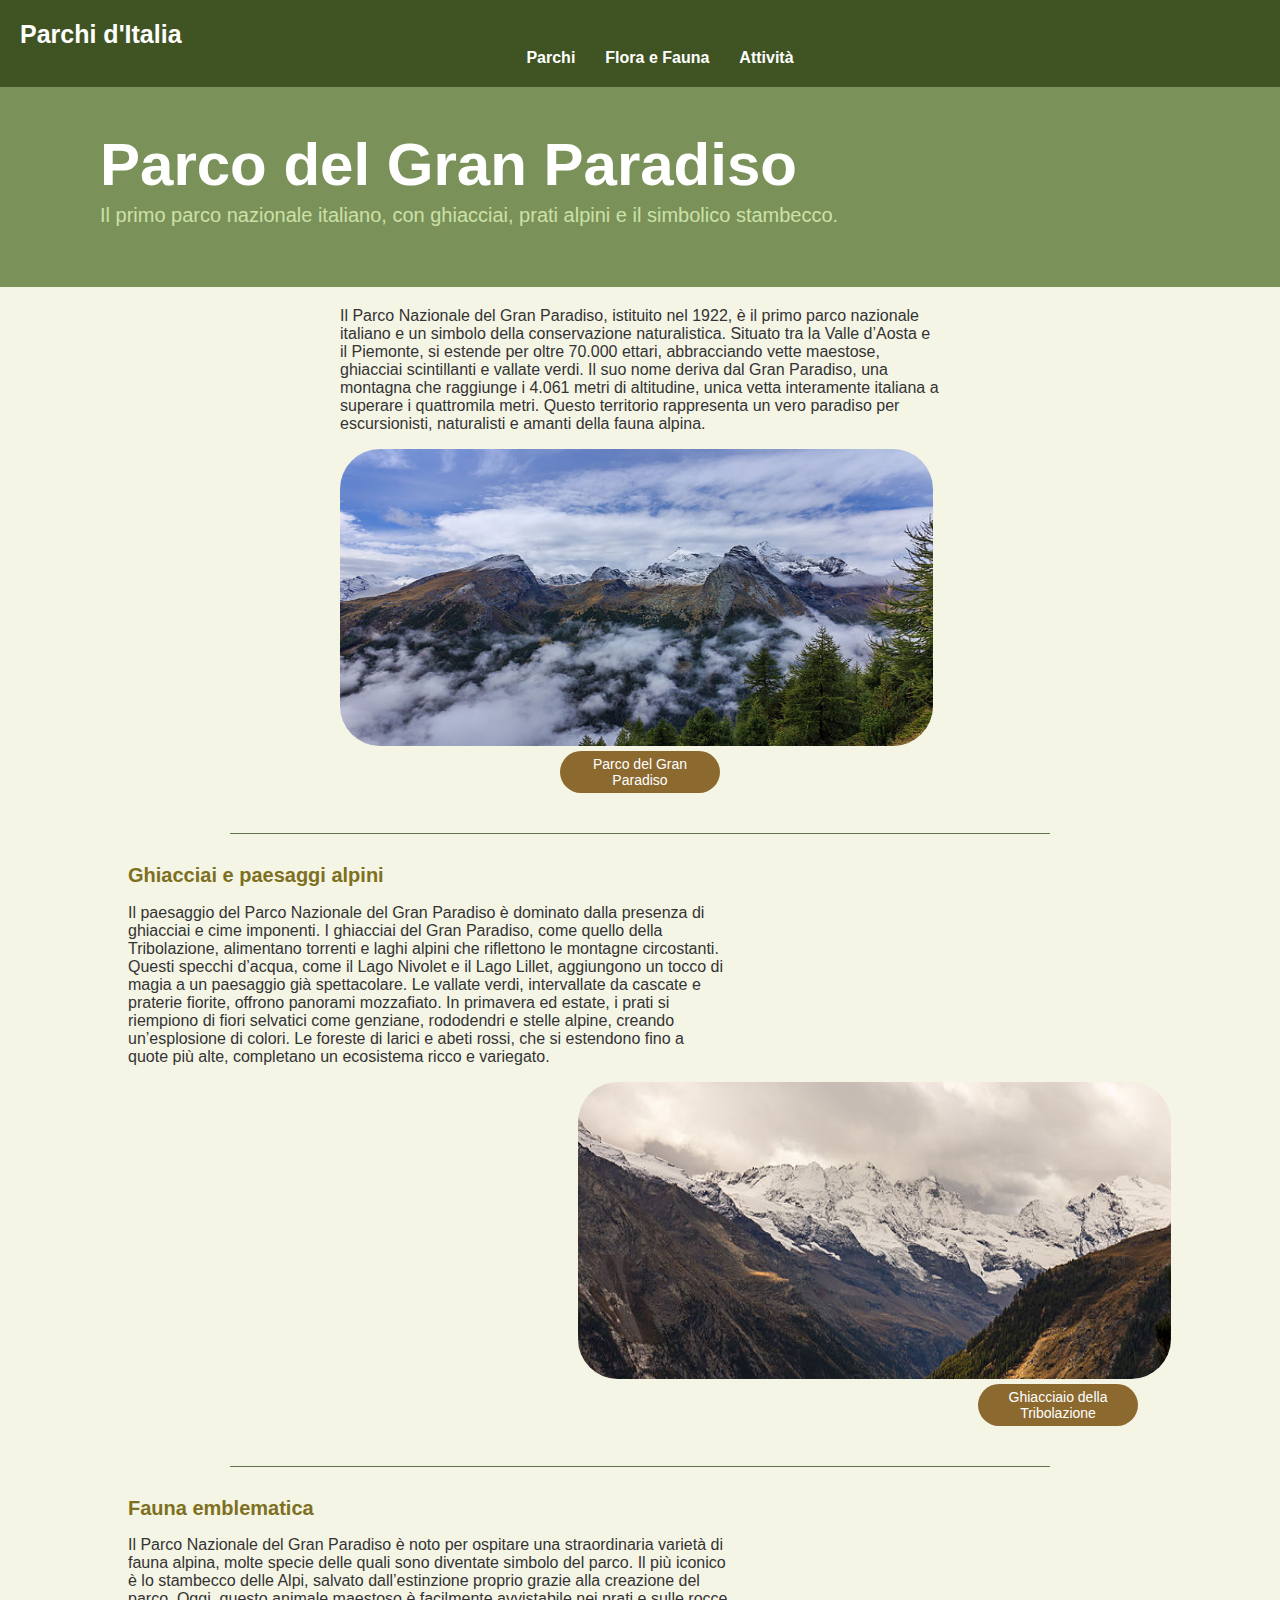
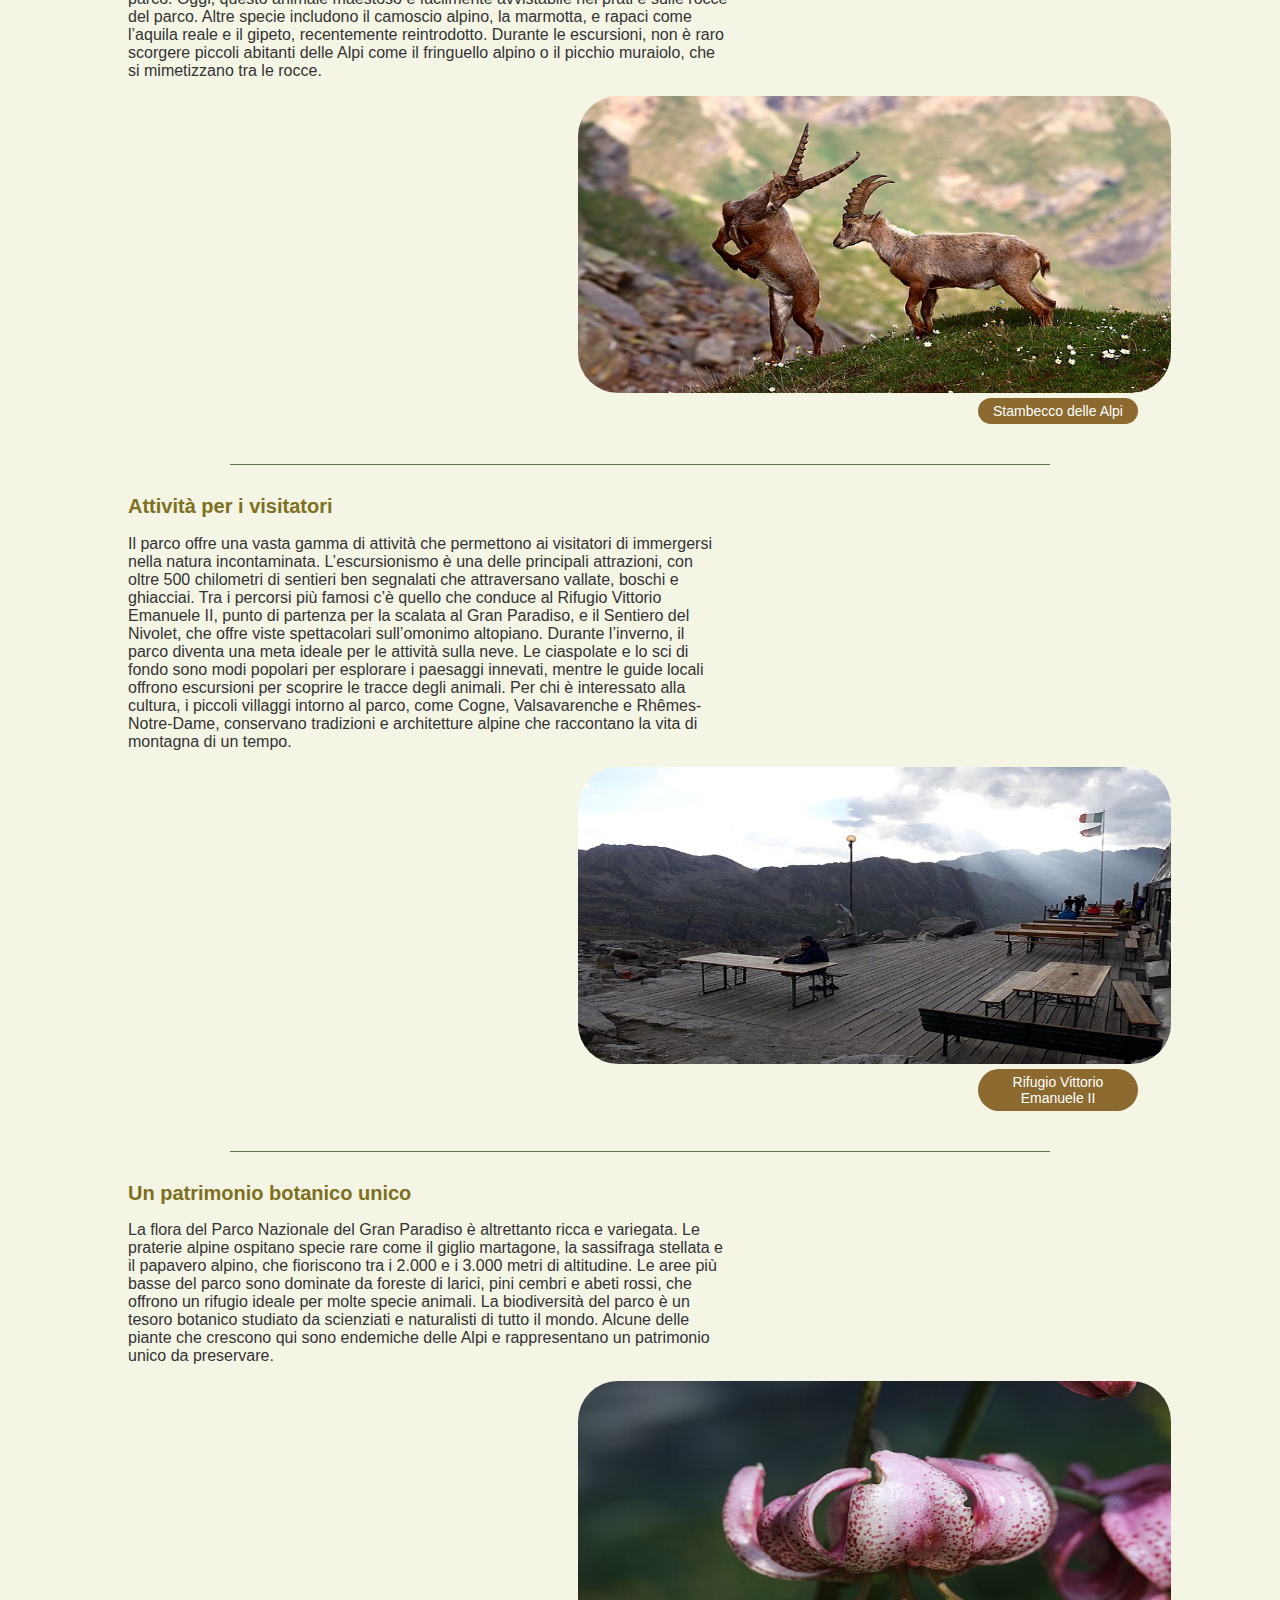
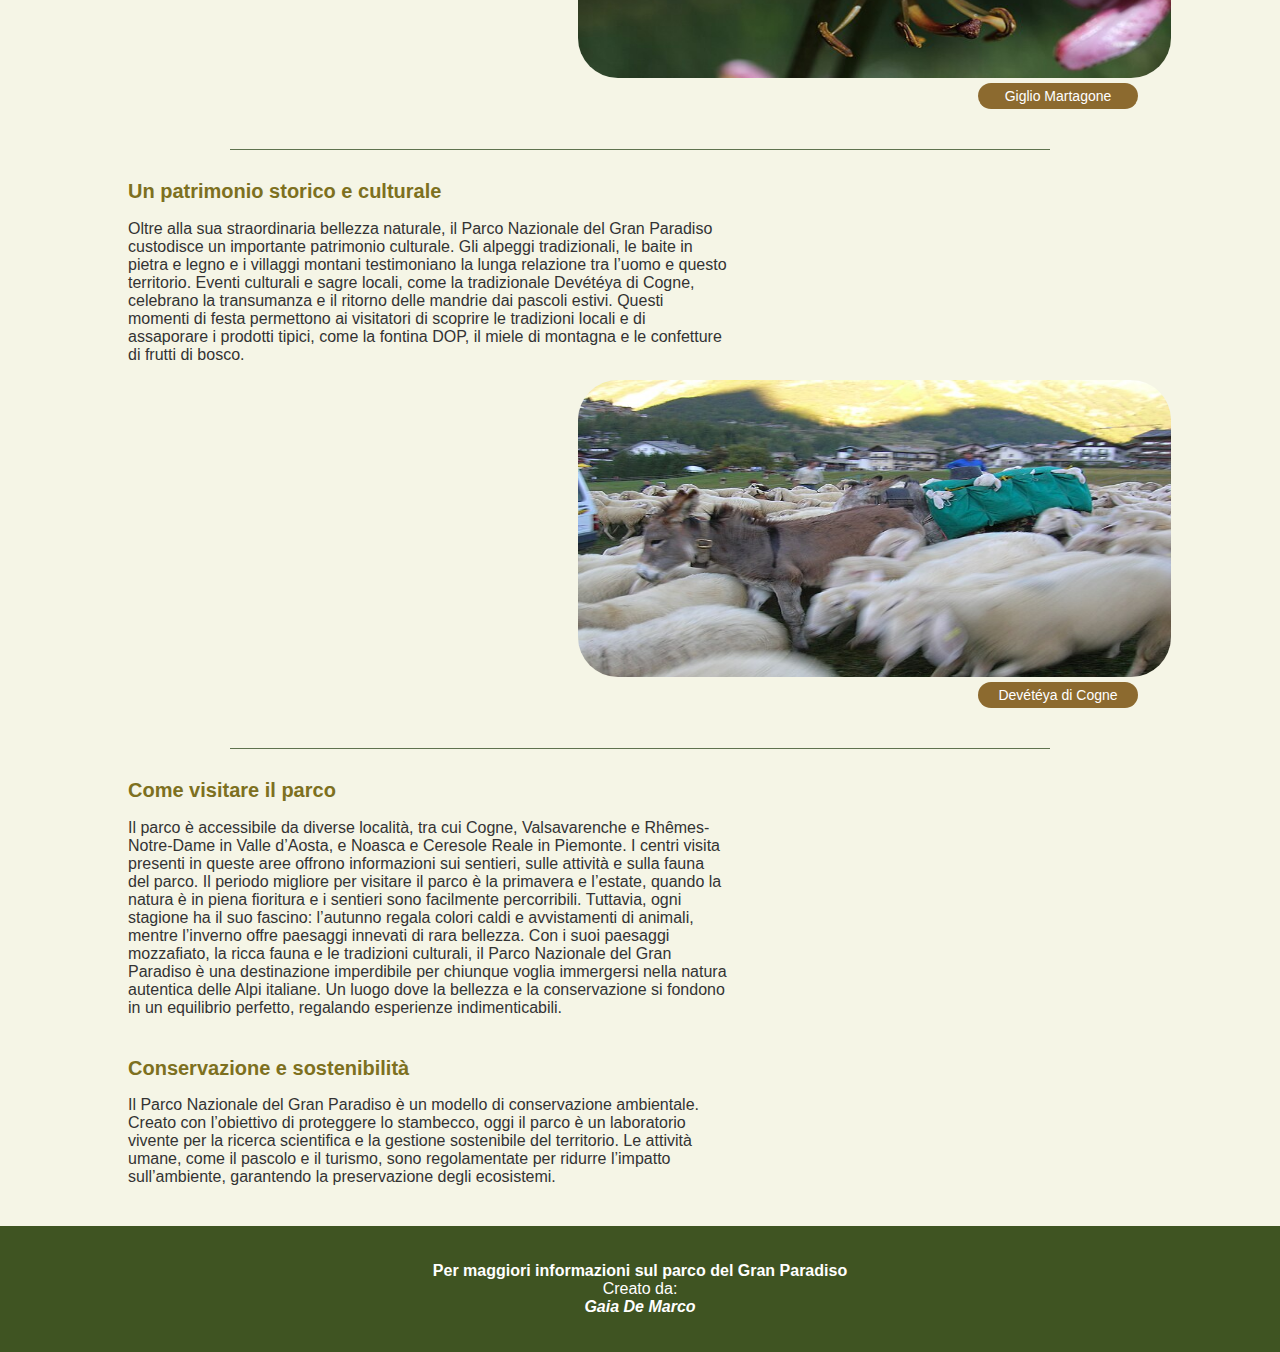
<file: parcogranparadiso.html>
<!DOCTYPE html>
<html lang="it">
<head>
    <meta charset="UTF-8">
    <meta name="viewport" content="width=device-width, initial-scale=1.0">
    <title>Parco del Gran Paradiso</title>
    <link rel="stylesheet" href="style.css">
</head>
<body>
    <nav>
        <a href="index.html" class="home">Parchi d'Italia</a>
        <ul>
            <li><a href="parchi.html">Parchi</a></li>
            <li><a href="floraefauna.html">Flora e Fauna</a></li>
            <li><a href="attività.html">Attività</a></li>
        </ul>
    </nav>

    <header>
        <h1>Parco del Gran Paradiso</h1>
        <p>
            Il primo parco nazionale italiano, con ghiacciai, prati alpini e il simbolico stambecco.
        </p>
    </header>

    <section class="content">
        <article class="intro">
            <p>
                Il Parco Nazionale del Gran Paradiso, istituito nel 1922, è il primo parco nazionale italiano e un simbolo della conservazione naturalistica. Situato tra la Valle d’Aosta e il Piemonte, si estende per oltre 70.000 ettari, abbracciando vette maestose, ghiacciai scintillanti e vallate verdi. Il suo nome deriva dal Gran Paradiso, una montagna che raggiunge i 4.061 metri di altitudine, unica vetta interamente italiana a superare i quattromila metri. Questo territorio rappresenta un vero paradiso per escursionisti, naturalisti e amanti della fauna alpina.
            </p>
            <img src="granparadiso.jpg">
            <div class="intro-image-caption">Parco del Gran Paradiso</div>
        </article>

        <hr>

        <article class="section">
            <h2>Ghiacciai e paesaggi alpini</h2>
            <p>
                Il paesaggio del Parco Nazionale del Gran Paradiso è dominato dalla presenza di ghiacciai e cime imponenti. I ghiacciai del Gran Paradiso, come quello della Tribolazione, alimentano torrenti e laghi alpini che riflettono le montagne circostanti. Questi specchi d’acqua, come il Lago Nivolet e il Lago Lillet, aggiungono un tocco di magia a un paesaggio già spettacolare.
                Le vallate verdi, intervallate da cascate e praterie fiorite, offrono panorami mozzafiato. In primavera ed estate, i prati si riempiono di fiori selvatici come genziane, rododendri e stelle alpine, creando un’esplosione di colori. Le foreste di larici e abeti rossi, che si estendono fino a quote più alte, completano un ecosistema ricco e variegato.
            </p>
            <img src="giacciaio.jpg">
            <div class="image-caption">Ghiacciaio della Tribolazione</div>
        </article>

        <hr>

        <article class="section">
            <h2>Fauna emblematica</h2>
            <p>
                Il Parco Nazionale del Gran Paradiso è noto per ospitare una straordinaria varietà di fauna alpina, molte specie delle quali sono diventate simbolo del parco. Il più iconico è lo stambecco delle Alpi, salvato dall’estinzione proprio grazie alla creazione del parco. Oggi, questo animale maestoso è facilmente avvistabile nei prati e sulle rocce del parco.
                Altre specie includono il camoscio alpino, la marmotta, e rapaci come l’aquila reale e il gipeto, recentemente reintrodotto. Durante le escursioni, non è raro scorgere piccoli abitanti delle Alpi come il fringuello alpino o il picchio muraiolo, che si mimetizzano tra le rocce.
            </p>
            <img src="stambecco.jpg">
            <div class="image-caption">Stambecco delle Alpi</div>
        </article>

        <hr>

        <article class="section">
            <h2>Attività per i visitatori</h2>
            <p>
                Il parco offre una vasta gamma di attività che permettono ai visitatori di immergersi nella natura incontaminata. L’escursionismo è una delle principali attrazioni, con oltre 500 chilometri di sentieri ben segnalati che attraversano vallate, boschi e ghiacciai. Tra i percorsi più famosi c’è quello che conduce al Rifugio Vittorio Emanuele II, punto di partenza per la scalata al Gran Paradiso, e il Sentiero del Nivolet, che offre viste spettacolari sull’omonimo altopiano.
                Durante l’inverno, il parco diventa una meta ideale per le attività sulla neve. Le ciaspolate e lo sci di fondo sono modi popolari per esplorare i paesaggi innevati, mentre le guide locali offrono escursioni per scoprire le tracce degli animali.
                Per chi è interessato alla cultura, i piccoli villaggi intorno al parco, come Cogne, Valsavarenche e Rhêmes-Notre-Dame, conservano tradizioni e architetture alpine che raccontano la vita di montagna di un tempo.
            </p>
            <img src="rifigiovitt-eman.jpg">
            <div class="image-caption">Rifugio Vittorio Emanuele II</div>
        </article>

        <hr>

        <article class="section">
            <h2>Un patrimonio botanico unico</h2>
            <p>
                La flora del Parco Nazionale del Gran Paradiso è altrettanto ricca e variegata. Le praterie alpine ospitano specie rare come il giglio martagone, la sassifraga stellata e il papavero alpino, che fioriscono tra i 2.000 e i 3.000 metri di altitudine. Le aree più basse del parco sono dominate da foreste di larici, pini cembri e abeti rossi, che offrono un rifugio ideale per molte specie animali.
                La biodiversità del parco è un tesoro botanico studiato da scienziati e naturalisti di tutto il mondo. Alcune delle piante che crescono qui sono endemiche delle Alpi e rappresentano un patrimonio unico da preservare.
            </p>
            <img src="giglio.jpg">
            <div class="image-caption">Giglio Martagone</div>
        </article>

        <hr>

        <article class="section">
            <h2>Un patrimonio storico e culturale</h2>
            <p>
                Oltre alla sua straordinaria bellezza naturale, il Parco Nazionale del Gran Paradiso custodisce un importante patrimonio culturale. Gli alpeggi tradizionali, le baite in pietra e legno e i villaggi montani testimoniano la lunga relazione tra l’uomo e questo territorio.
                Eventi culturali e sagre locali, come la tradizionale Devétéya di Cogne, celebrano la transumanza e il ritorno delle mandrie dai pascoli estivi. Questi momenti di festa permettono ai visitatori di scoprire le tradizioni locali e di assaporare i prodotti tipici, come la fontina DOP, il miele di montagna e le confetture di frutti di bosco.
            </p>
            <img src="deveteya.jpg">
            <div class="image-caption">Devétéya di Cogne</div>
        </article>

        <hr>

        <article class="section2">
            <h2>Come visitare il parco</h2>
            <p>
                Il parco è accessibile da diverse località, tra cui Cogne, Valsavarenche e Rhêmes-Notre-Dame in Valle d’Aosta, e Noasca e Ceresole Reale in Piemonte. I centri visita presenti in queste aree offrono informazioni sui sentieri, sulle attività e sulla fauna del parco.
                Il periodo migliore per visitare il parco è la primavera e l’estate, quando la natura è in piena fioritura e i sentieri sono facilmente percorribili. Tuttavia, ogni stagione ha il suo fascino: l’autunno regala colori caldi e avvistamenti di animali, mentre l’inverno offre paesaggi innevati di rara bellezza.
                Con i suoi paesaggi mozzafiato, la ricca fauna e le tradizioni culturali, il Parco Nazionale del Gran Paradiso è una destinazione imperdibile per chiunque voglia immergersi nella natura autentica delle Alpi italiane. Un luogo dove la bellezza e la conservazione si fondono in un equilibrio perfetto, regalando esperienze indimenticabili.
            </p>
        </article>

        <article class="section2">
            <h2>Conservazione e sostenibilità</h2>
            <p>
                Il Parco Nazionale del Gran Paradiso è un modello di conservazione ambientale. Creato con l’obiettivo di proteggere lo stambecco, oggi il parco è un laboratorio vivente per la ricerca scientifica e la gestione sostenibile del territorio. Le attività umane, come il pascolo e il turismo, sono regolamentate per ridurre l’impatto sull’ambiente, garantendo la preservazione degli ecosistemi.
            </p>
        </article>
    </section>



    <footer>
        <dl>
            <a href="https://www.pngp.it/" class="link">
                Per maggiori informazioni sul parco del Gran Paradiso
            </a>
            <dd>
                <dt>Creato da:</dt>
                <address>
                    <a href="mailto:gaiademarco@abacatania.it" class="link">
                        Gaia De Marco
                    </a>
                </address>
            </dd>
        </dl>
    </footer>
    
</body>
</html>
</file>
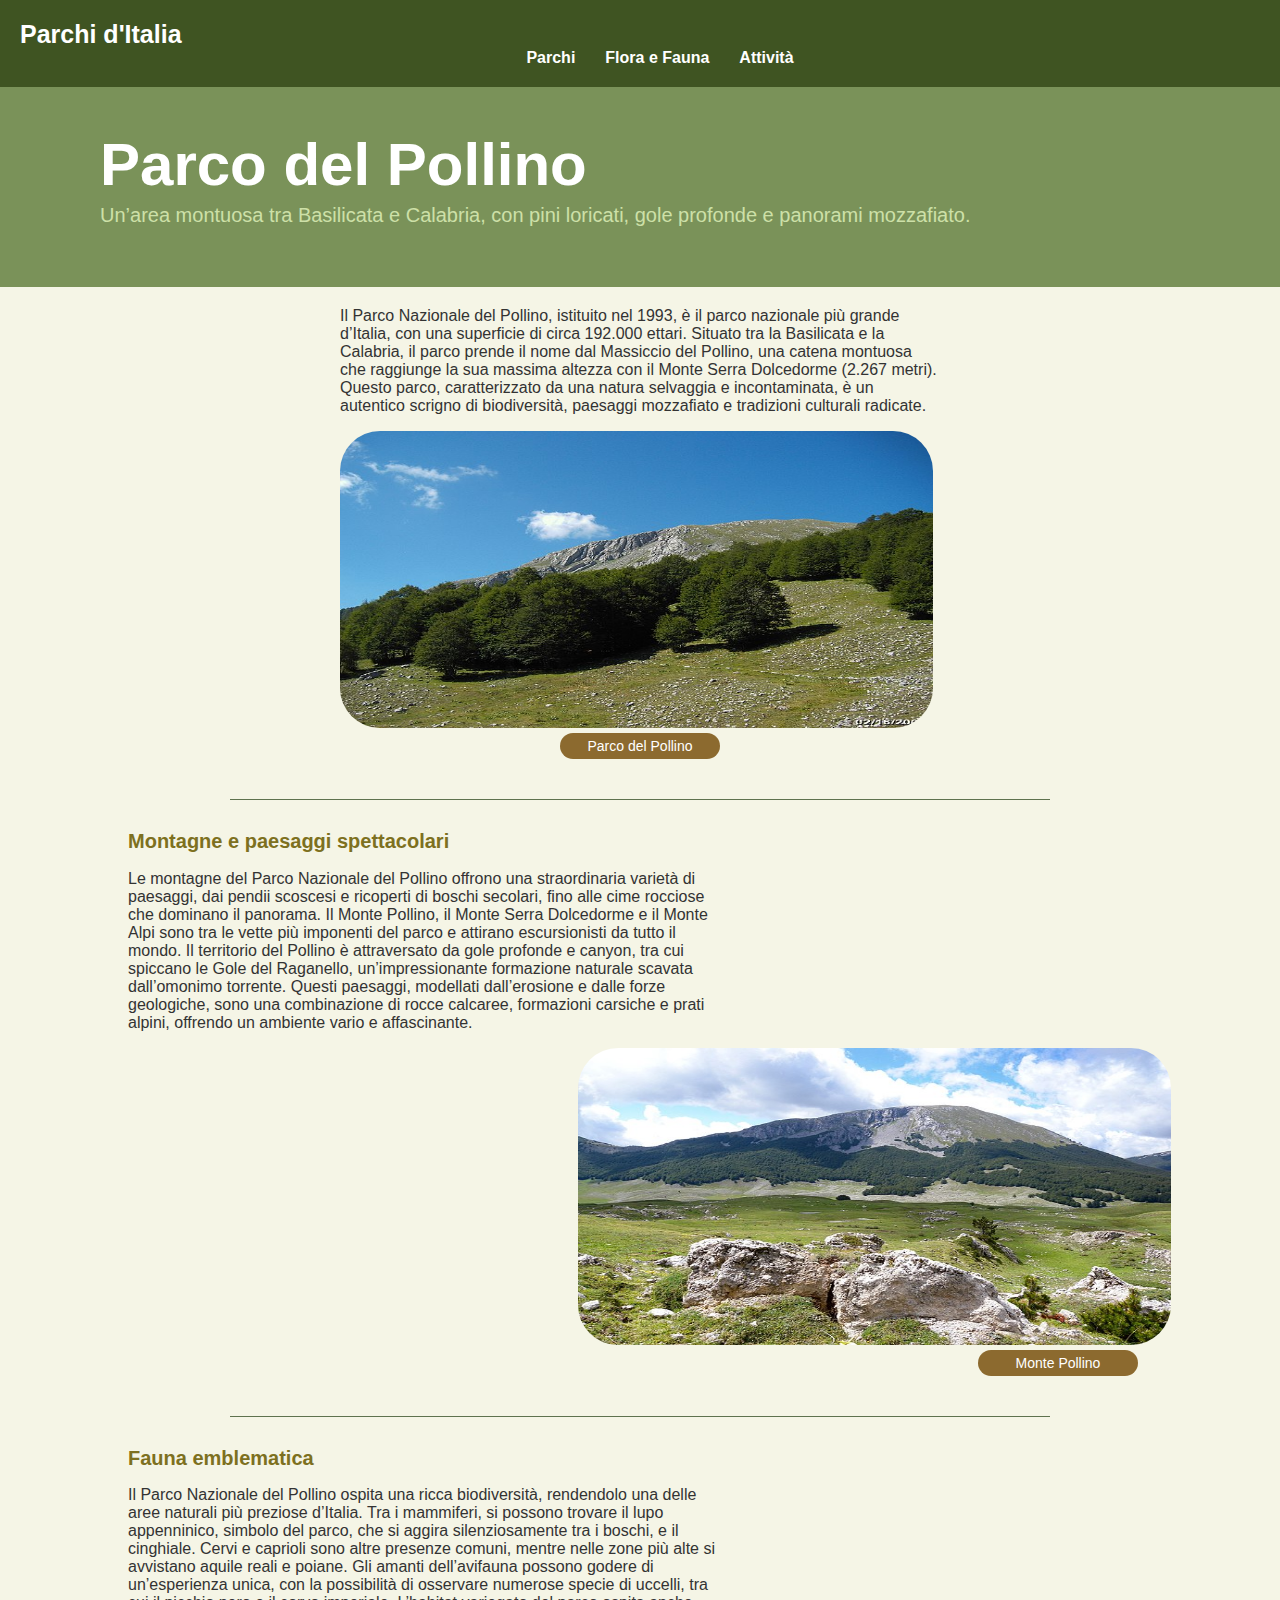
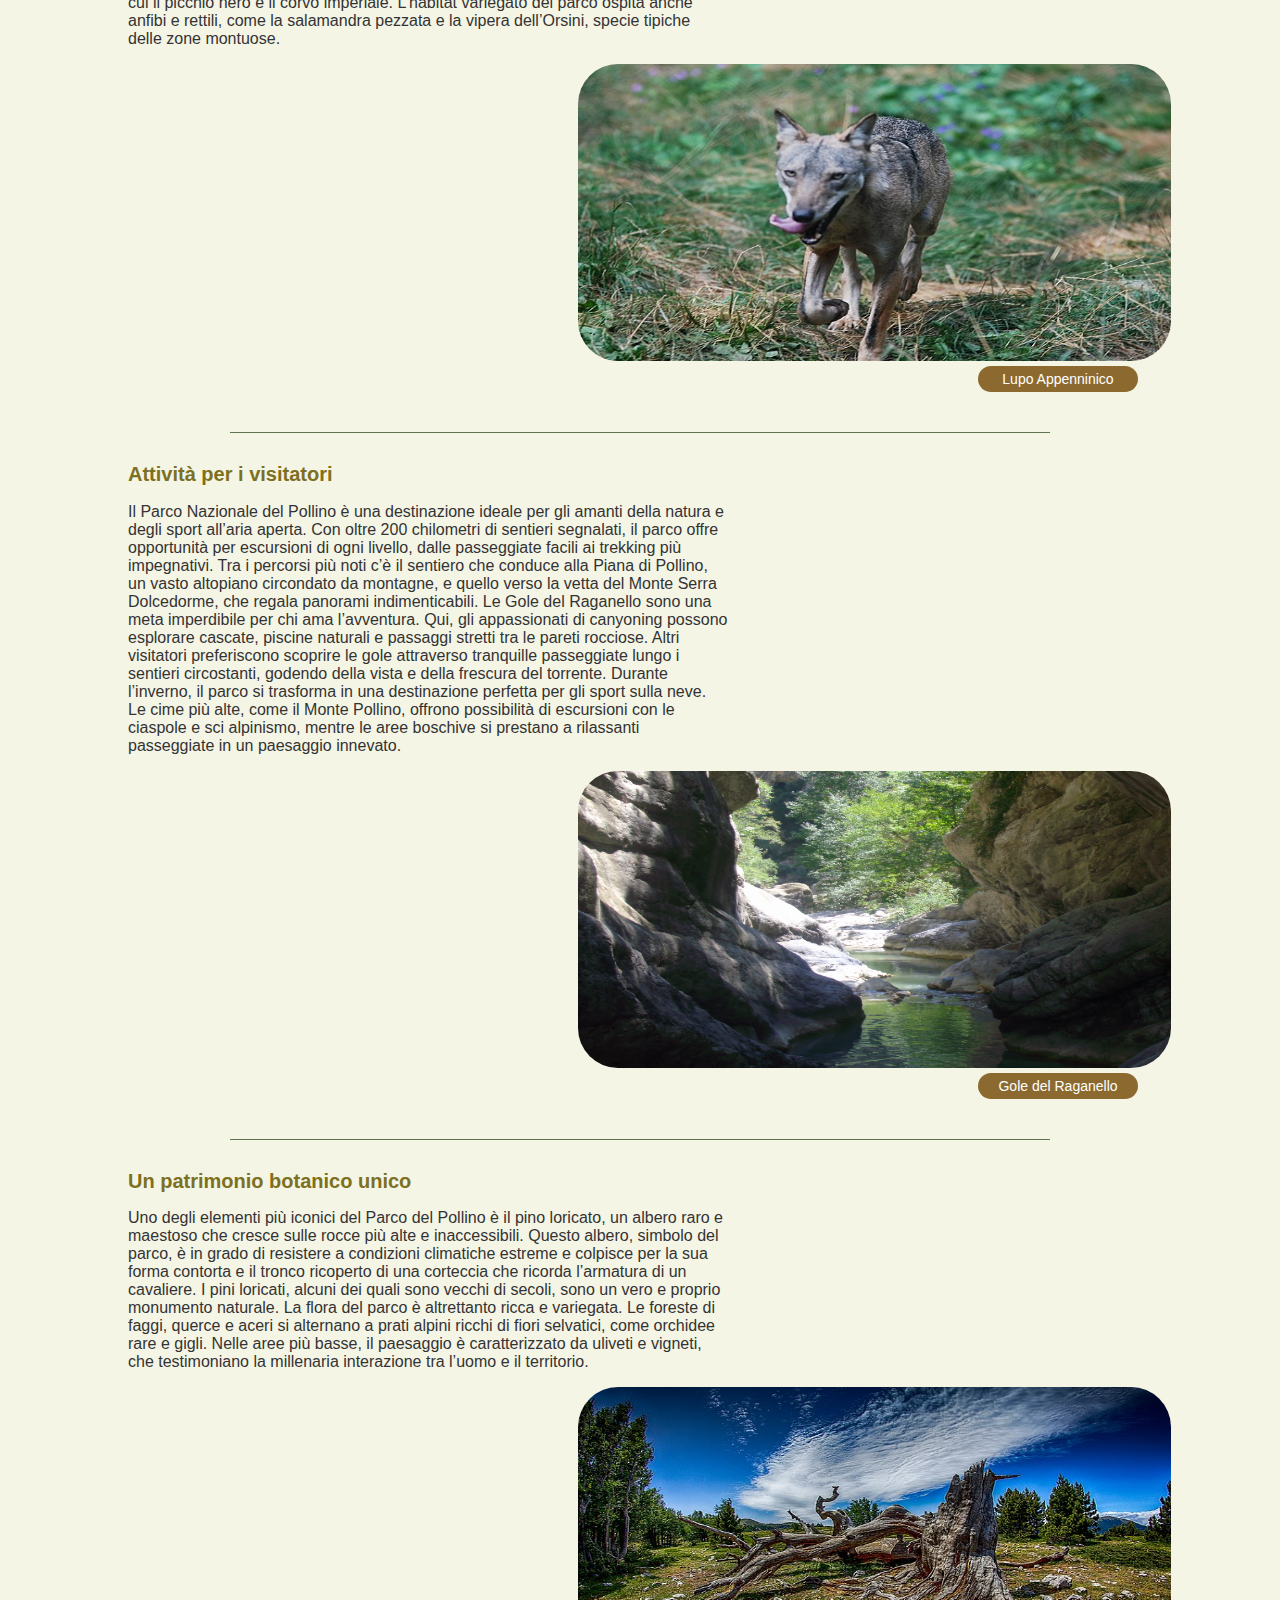
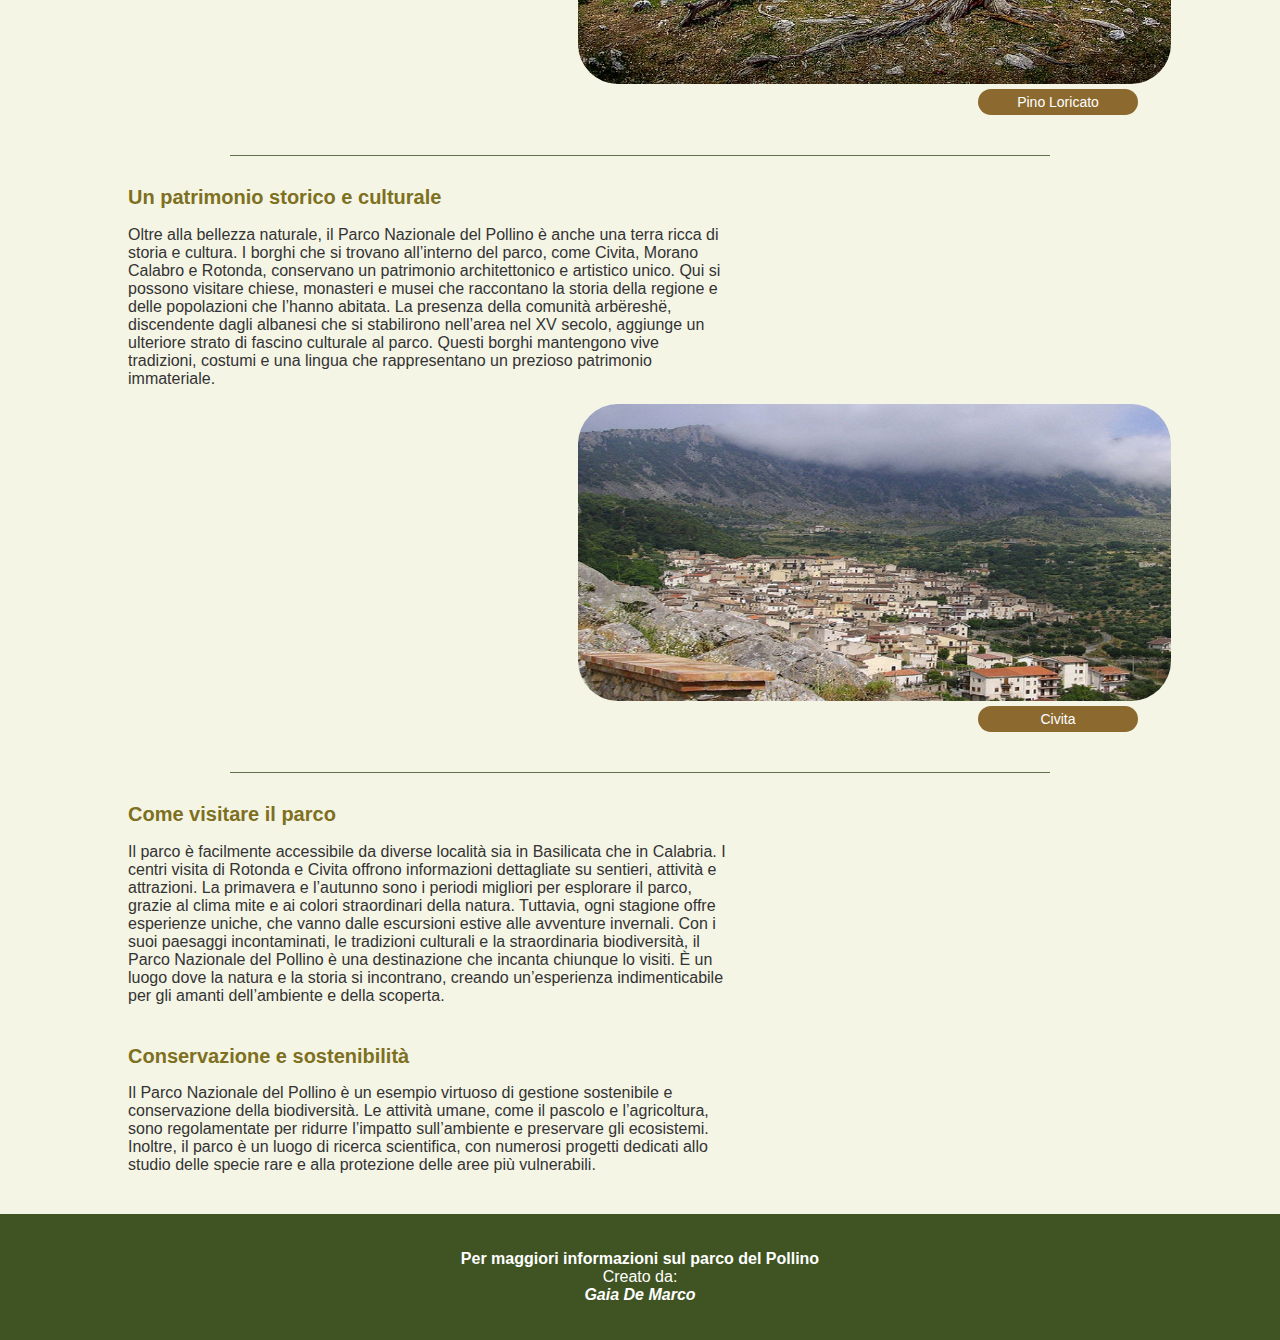
<file: parcopollino.html>
<!DOCTYPE html>
<html lang="it">
<head>
    <meta charset="UTF-8">
    <meta name="viewport" content="width=device-width, initial-scale=1.0">
    <title>Parco del Pollino</title>
    <link rel="stylesheet" href="style.css">
</head>
<body>
    <nav>
        <a href="index.html" class="home">Parchi d'Italia</a>
        <ul>
            <li><a href="parchi.html">Parchi</a></li>
            <li><a href="floraefauna.html">Flora e Fauna</a></li>
            <li><a href="attività.html">Attività</a></li>
        </ul>
    </nav>

    <header>
        <h1>Parco del Pollino</h1>
        <p>
            Un’area montuosa tra Basilicata e Calabria, con pini loricati, gole profonde e panorami mozzafiato.
        </p>
    </header>

    <section class="content">
        <article class="intro">
            <p>
                Il Parco Nazionale del Pollino, istituito nel 1993, è il parco nazionale più grande d’Italia, con una superficie di circa 192.000 ettari. Situato tra la Basilicata e la Calabria, il parco prende il nome dal Massiccio del Pollino, una catena montuosa che raggiunge la sua massima altezza con il Monte Serra Dolcedorme (2.267 metri). Questo parco, caratterizzato da una natura selvaggia e incontaminata, è un autentico scrigno di biodiversità, paesaggi mozzafiato e tradizioni culturali radicate.
            </p>
            <img src="Monte_Pollino.JPG">
            <div class="intro-image-caption">Parco del Pollino</div>
        </article>

        <hr>

        <article class="section">
            <h2>Montagne e paesaggi spettacolari</h2>
            <p>
                Le montagne del Parco Nazionale del Pollino offrono una straordinaria varietà di paesaggi, dai pendii scoscesi e ricoperti di boschi secolari, fino alle cime rocciose che dominano il panorama. Il Monte Pollino, il Monte Serra Dolcedorme e il Monte Alpi sono tra le vette più imponenti del parco e attirano escursionisti da tutto il mondo.
                Il territorio del Pollino è attraversato da gole profonde e canyon, tra cui spiccano le Gole del Raganello, un’impressionante formazione naturale scavata dall’omonimo torrente. Questi paesaggi, modellati dall’erosione e dalle forze geologiche, sono una combinazione di rocce calcaree, formazioni carsiche e prati alpini, offrendo un ambiente vario e affascinante.
            </p>
            <img src="mtpollino.jpg">
            <div class="image-caption">Monte Pollino</div>
        </article>

        <hr>

        <article class="section">
            <h2>Fauna emblematica</h2>
            <p>
                Il Parco Nazionale del Pollino ospita una ricca biodiversità, rendendolo una delle aree naturali più preziose d’Italia. Tra i mammiferi, si possono trovare il lupo appenninico, simbolo del parco, che si aggira silenziosamente tra i boschi, e il cinghiale. Cervi e caprioli sono altre presenze comuni, mentre nelle zone più alte si avvistano aquile reali e poiane.
                Gli amanti dell’avifauna possono godere di un’esperienza unica, con la possibilità di osservare numerose specie di uccelli, tra cui il picchio nero e il corvo imperiale. L’habitat variegato del parco ospita anche anfibi e rettili, come la salamandra pezzata e la vipera dell’Orsini, specie tipiche delle zone montuose.
            </p>
            <img src="Lupo_Appenninico.jpg">
            <div class="image-caption">Lupo Appenninico</div>
        </article>

        <hr>

        <article class="section">
            <h2>Attività per i visitatori</h2>
            <p>
                Il Parco Nazionale del Pollino è una destinazione ideale per gli amanti della natura e degli sport all’aria aperta. Con oltre 200 chilometri di sentieri segnalati, il parco offre opportunità per escursioni di ogni livello, dalle passeggiate facili ai trekking più impegnativi. Tra i percorsi più noti c’è il sentiero che conduce alla Piana di Pollino, un vasto altopiano circondato da montagne, e quello verso la vetta del Monte Serra Dolcedorme, che regala panorami indimenticabili.
                Le Gole del Raganello sono una meta imperdibile per chi ama l’avventura. Qui, gli appassionati di canyoning possono esplorare cascate, piscine naturali e passaggi stretti tra le pareti rocciose. Altri visitatori preferiscono scoprire le gole attraverso tranquille passeggiate lungo i sentieri circostanti, godendo della vista e della frescura del torrente.
                Durante l’inverno, il parco si trasforma in una destinazione perfetta per gli sport sulla neve. Le cime più alte, come il Monte Pollino, offrono possibilità di escursioni con le ciaspole e sci alpinismo, mentre le aree boschive si prestano a rilassanti passeggiate in un paesaggio innevato.
            </p>
            <img src="raganellogola.jpg">
            <div class="image-caption">Gole del Raganello</div>
        </article>

        <hr>

        <article class="section">
            <h2>Un patrimonio botanico unico</h2>
            <p>
                Uno degli elementi più iconici del Parco del Pollino è il pino loricato, un albero raro e maestoso che cresce sulle rocce più alte e inaccessibili. Questo albero, simbolo del parco, è in grado di resistere a condizioni climatiche estreme e colpisce per la sua forma contorta e il tronco ricoperto di una corteccia che ricorda l’armatura di un cavaliere. I pini loricati, alcuni dei quali sono vecchi di secoli, sono un vero e proprio monumento naturale.
                La flora del parco è altrettanto ricca e variegata. Le foreste di faggi, querce e aceri si alternano a prati alpini ricchi di fiori selvatici, come orchidee rare e gigli. Nelle aree più basse, il paesaggio è caratterizzato da uliveti e vigneti, che testimoniano la millenaria interazione tra l’uomo e il territorio.
            </p>
            <img src="pinoloricato.jpg">
            <div class="image-caption">Pino Loricato</div>
        </article>

        <hr>

        <article class="section">
            <h2>Un patrimonio storico e culturale</h2>
            <p>
                Oltre alla bellezza naturale, il Parco Nazionale del Pollino è anche una terra ricca di storia e cultura. I borghi che si trovano all’interno del parco, come Civita, Morano Calabro e Rotonda, conservano un patrimonio architettonico e artistico unico. Qui si possono visitare chiese, monasteri e musei che raccontano la storia della regione e delle popolazioni che l’hanno abitata.
                La presenza della comunità arbëreshë, discendente dagli albanesi che si stabilirono nell’area nel XV secolo, aggiunge un ulteriore strato di fascino culturale al parco. Questi borghi mantengono vive tradizioni, costumi e una lingua che rappresentano un prezioso patrimonio immateriale.
            </p>
            <img src="civita.jpg">
            <div class="image-caption">Civita</div>
        </article>

        <hr>

        <article class="section2">
            <h2>Come visitare il parco</h2>
            <p>
                Il parco è facilmente accessibile da diverse località sia in Basilicata che in Calabria. I centri visita di Rotonda e Civita offrono informazioni dettagliate su sentieri, attività e attrazioni. La primavera e l’autunno sono i periodi migliori per esplorare il parco, grazie al clima mite e ai colori straordinari della natura. Tuttavia, ogni stagione offre esperienze uniche, che vanno dalle escursioni estive alle avventure invernali.
                Con i suoi paesaggi incontaminati, le tradizioni culturali e la straordinaria biodiversità, il Parco Nazionale del Pollino è una destinazione che incanta chiunque lo visiti. È un luogo dove la natura e la storia si incontrano, creando un’esperienza indimenticabile per gli amanti dell’ambiente e della scoperta.
            </p>
        </article>

        <article class="section2">
            <h2>Conservazione e sostenibilità</h2>
            <p>
                Il Parco Nazionale del Pollino è un esempio virtuoso di gestione sostenibile e conservazione della biodiversità. Le attività umane, come il pascolo e l’agricoltura, sono regolamentate per ridurre l’impatto sull’ambiente e preservare gli ecosistemi. Inoltre, il parco è un luogo di ricerca scientifica, con numerosi progetti dedicati allo studio delle specie rare e alla protezione delle aree più vulnerabili.
            </p>
        </article>
    </section>



    <footer>
        <dl>
            <a href="https://parconazionalepollino.it/" class="link">
                Per maggiori informazioni sul parco del Pollino
            </a>
            <dd>
                <dt>Creato da:</dt>
                <address>
                    <a href="mailto:gaiademarco@abacatania.it" class="link">
                        Gaia De Marco
                    </a>
                </address>
            </dd>
        </dl>
    </footer>
    
</body>
</html>
</file>
<file: style.css>
body {
    font-family: Arial, sans-serif;
    margin: 0;
    padding: 0;
    background-color: #F5F5E6;
    color: #333;
}






nav {
    background-color: #3F5422;
    padding: 20px;
    text-align: left;
    position: fixed;
    width: 100%;
    z-index: 999;
}

nav ul {
    list-style: none;
    margin: 0;
    padding: 0;
    display: flex;
    justify-content: center;
}

nav ul li {
    margin: 0 15px;
}

nav ul li a {
    color: white;
    text-decoration: none;
    font-weight: bold;
}

.selected {
    color: #a1b774;
    text-decoration: none;
    font-weight: bold;
}

.home {
    color: white;
    text-decoration: none;
    font-weight: bold;
    text-align: left;
    font-size: 25px;
}



header {
    background-color: #7A9259;
    color: white;
    text-align: left;
    padding: 100px;
    padding-top: 130px;
    padding-bottom: 40px;
}

header h1 {
    font-size: 60px;
    margin: 0;
}

header p {
    font-size: 20px;
    margin-top: 5px;
    color: #CDE0A8;
}






.intro {
    width: 80%;
    margin: 20px auto;
    text-align: left;
}

.parks {
    display: grid;
    grid-template-columns: repeat(2, 1fr);
    gap: 20px;
    width: 80%;
    margin: 30px auto;
    margin-left: 30px;
}

.park {
    position: relative;
    border-radius: 40px;
    overflow: hidden;
}

.park img {
    width: 593px;
    height: 297px;
    display: block;
    border-radius: 40px;
}

.overlay {
    position: absolute;
    bottom: 10px;
    left: 10px;
    background-color: rgba(140, 106, 47, 0.9);
    color: white;
    padding: 10px;
    font-size: 14px;
    border-radius: 40px;
}








.content {
    width: 80%;
    margin: 20px auto;
}

.intro {
    text-align: left;
    margin-bottom: 40px;
    max-width: 600px;
}

.section {
    text-align: left;
    margin-bottom: 40px;
    max-width: 600px;
}

.section2 {
    text-align: left;
    margin-bottom: 40px;
    max-width: 600px;
    left: 310px;
}

.intro img {
    width: 593px;
    height: 297px;
    display: block;
    border-radius: 40px;
}

.section img {
    width: 593px;
    height: 297px;
    display: block;
    border-radius: 40px;
    margin-left: 450px;
}

.intro-image-caption {
    background-color: #8C6A2F;
    color: white;
    text-align: center;
    padding: 5px;
    font-size: 14px;
    border-radius: 40px;
    width: 150px;
    margin: 5px auto;
}

.image-caption {
    background-color: #8C6A2F;
    color: white;
    text-align: center;
    padding: 5px;
    font-size: 14px;
    border-radius: 40px;
    width: 150px;
    margin: 5px auto;
    margin-left: 850px;
}

h2 {
    color: #7D7020;
    font-size: 20px;
}

hr {
    border: none;
    height: 1px;
    background-color: #5E724E;
    margin: 30px auto;
    width: 80%;
}






footer {
    background-color: #3F5422;
    padding: 20px;
    text-align: center;
    color: white;
}

.link {
    color: white;
    text-decoration: none;
    font-weight: bold;
}

.link:hover {
    text-decoration: underline;
}


.link2 {
    color: #7D7020;
    text-decoration: none;
    font-weight: bold;
    font-size: 20px;
}

.link2:hover {
    text-decoration: underline;
}
</file>
